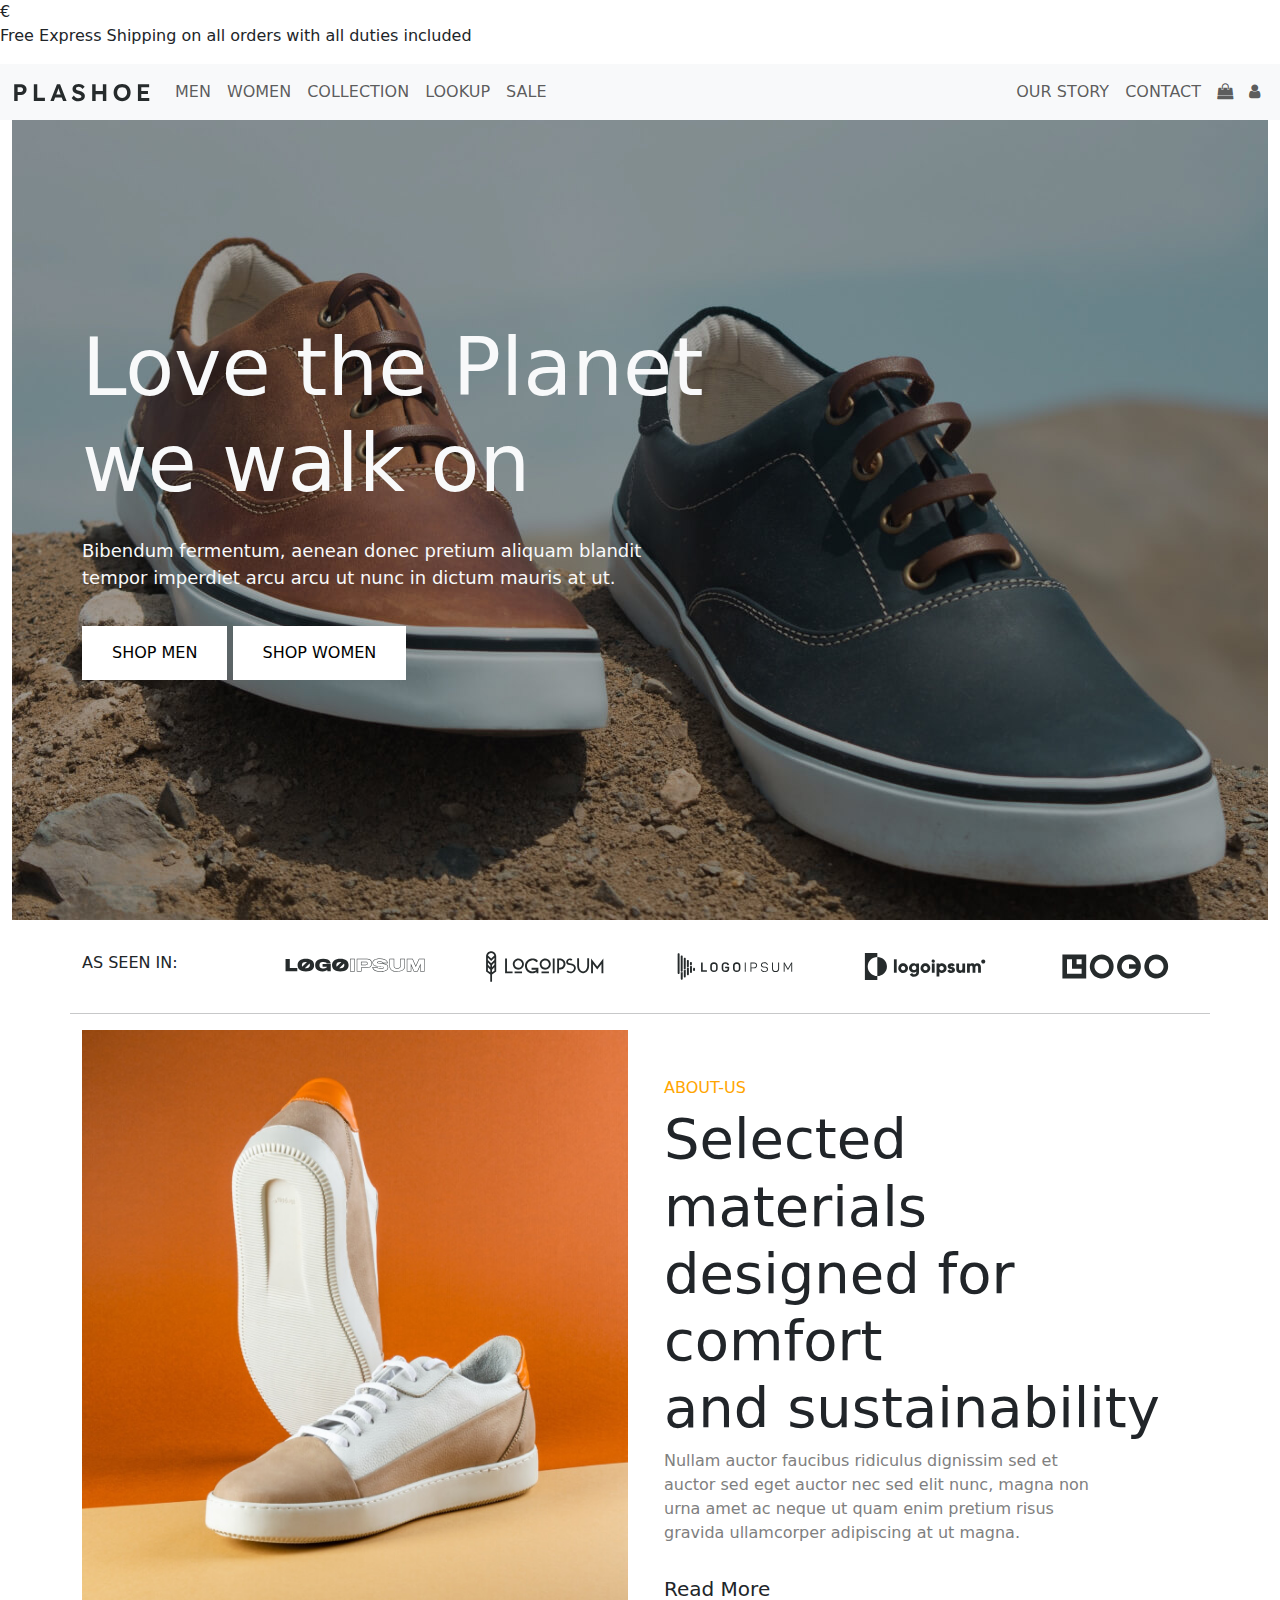
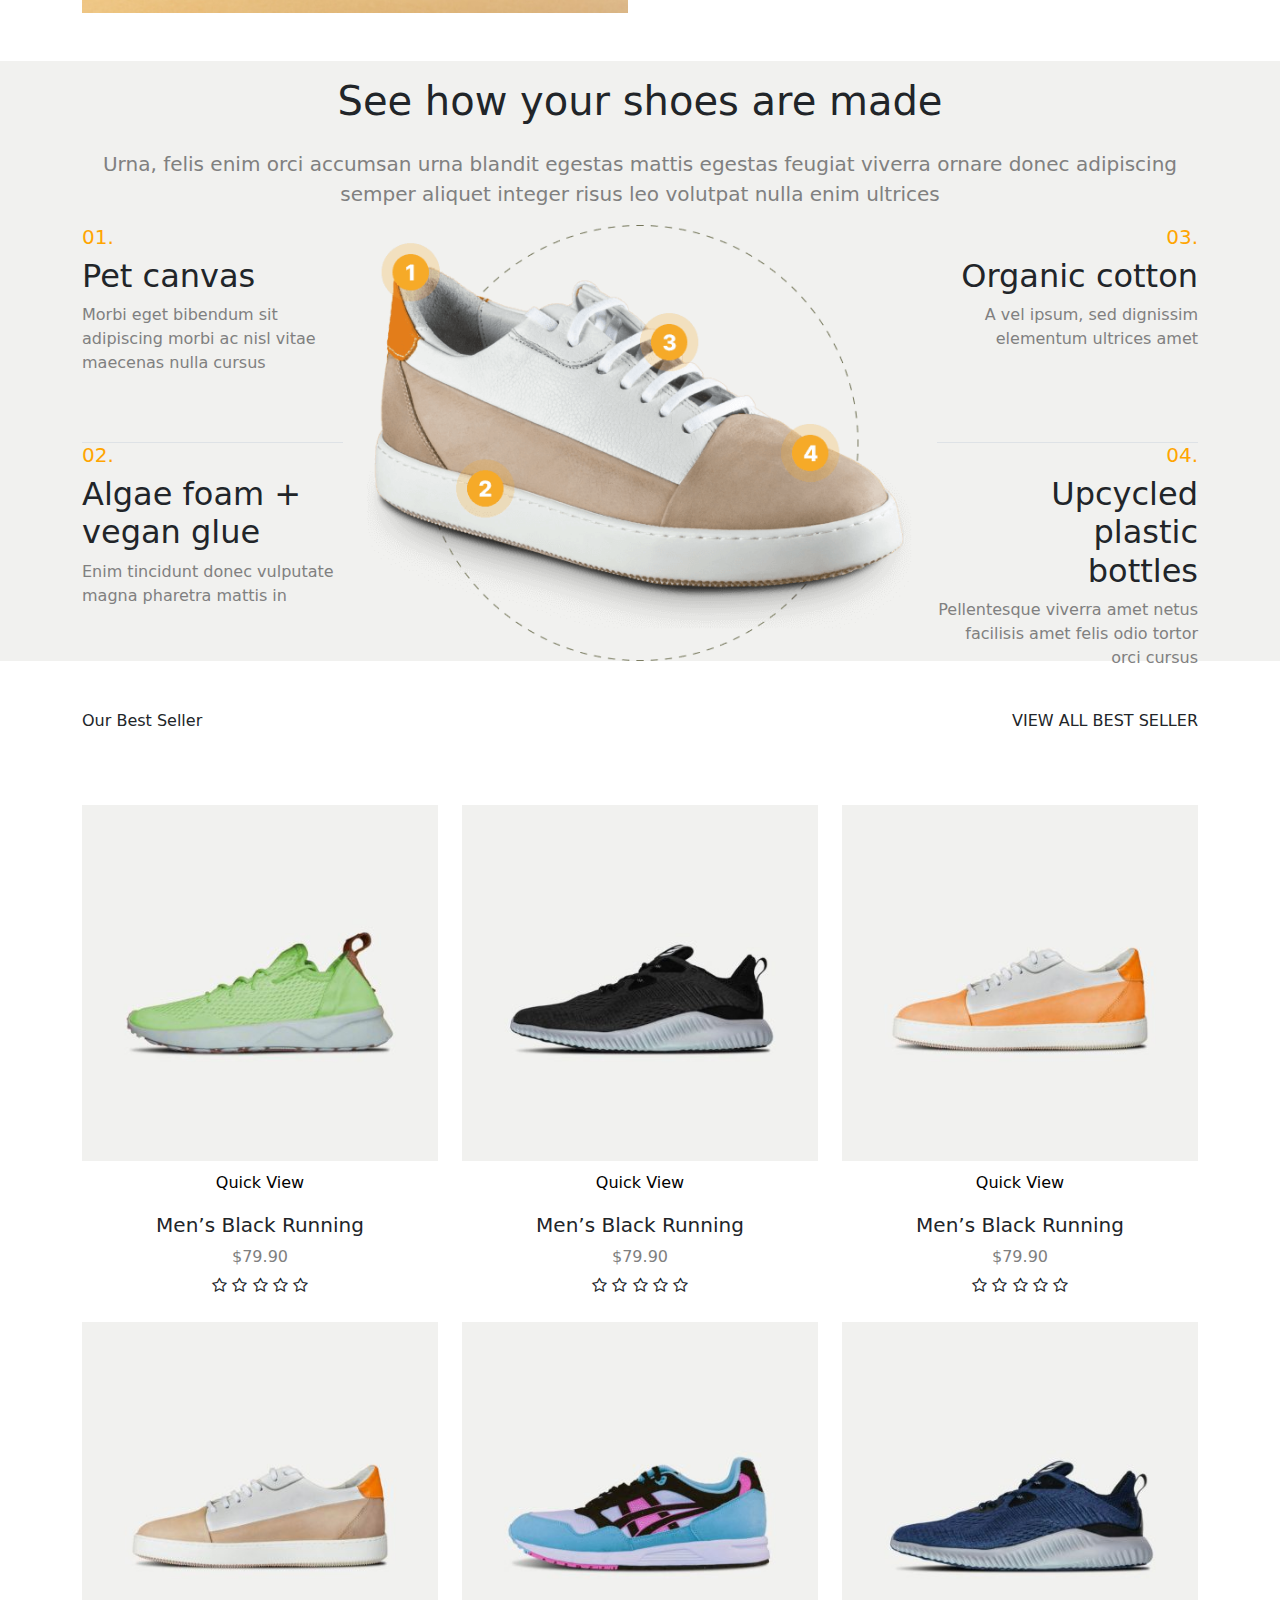
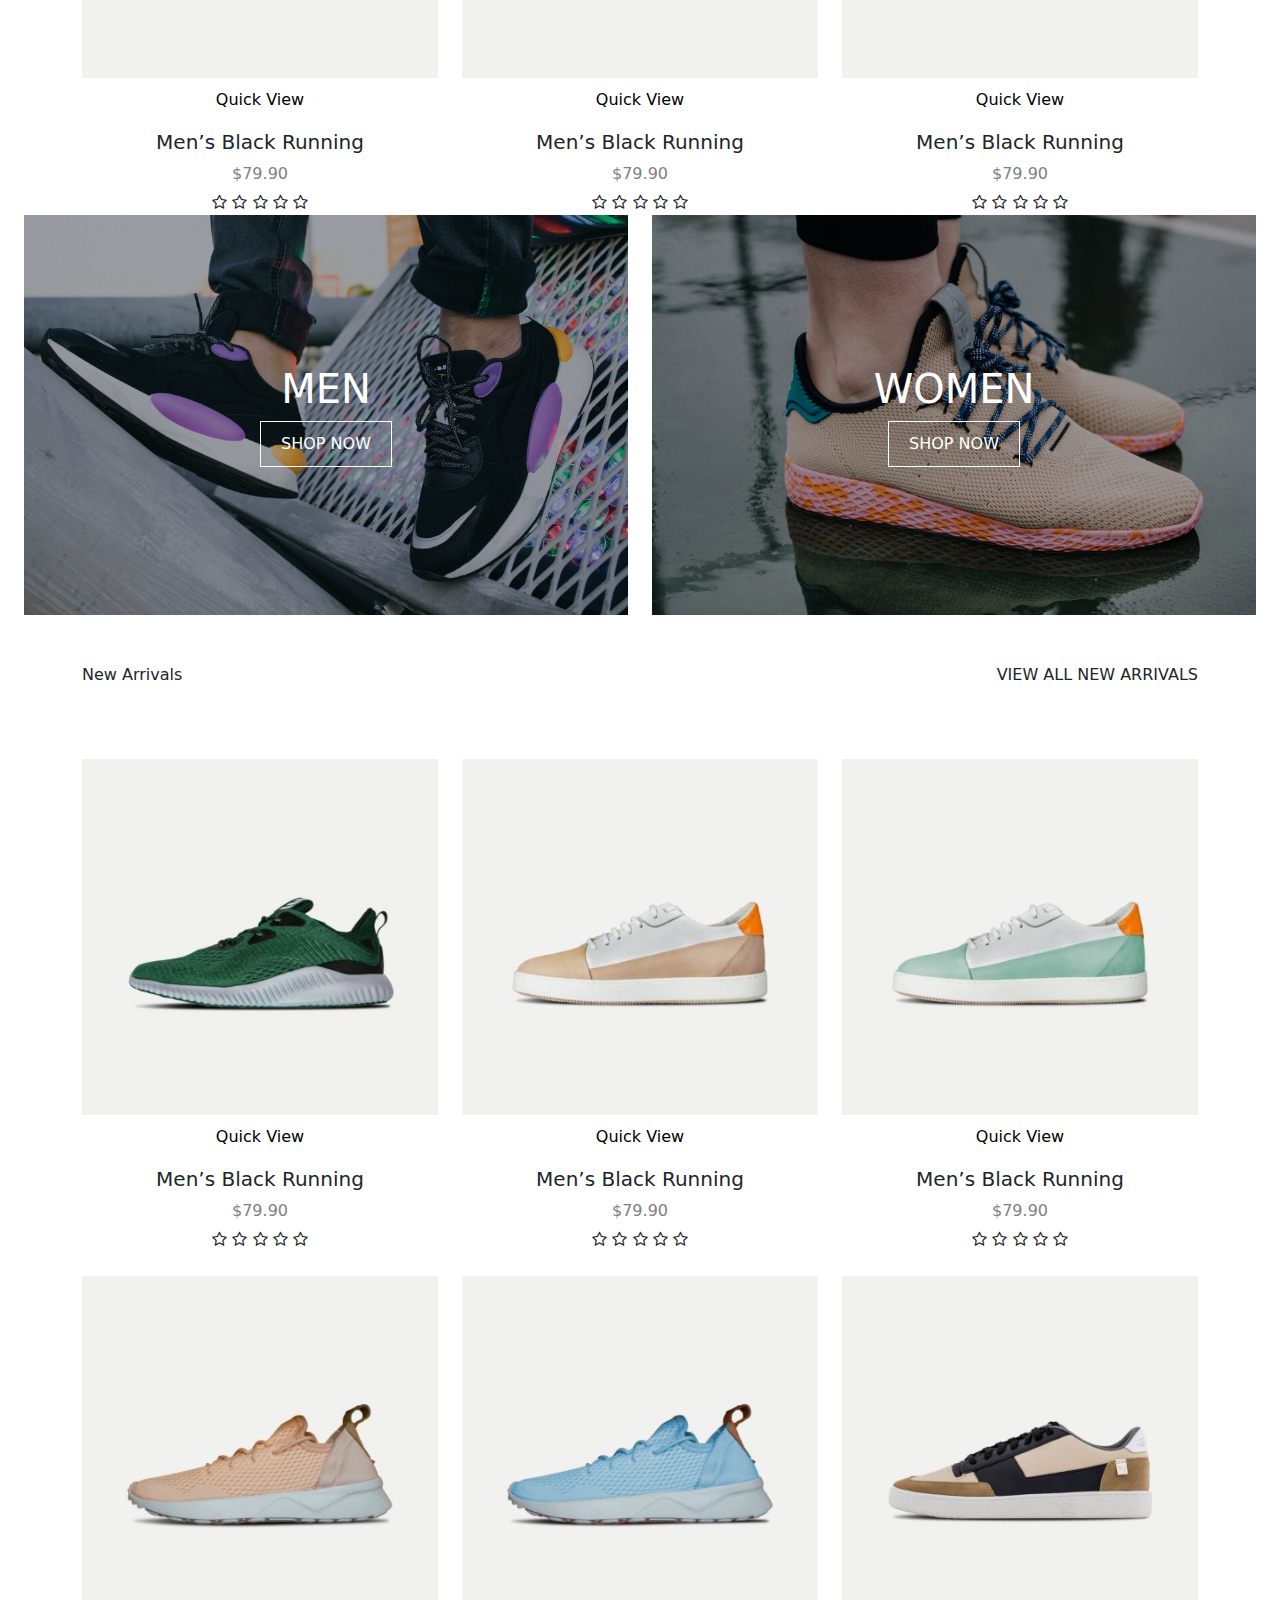
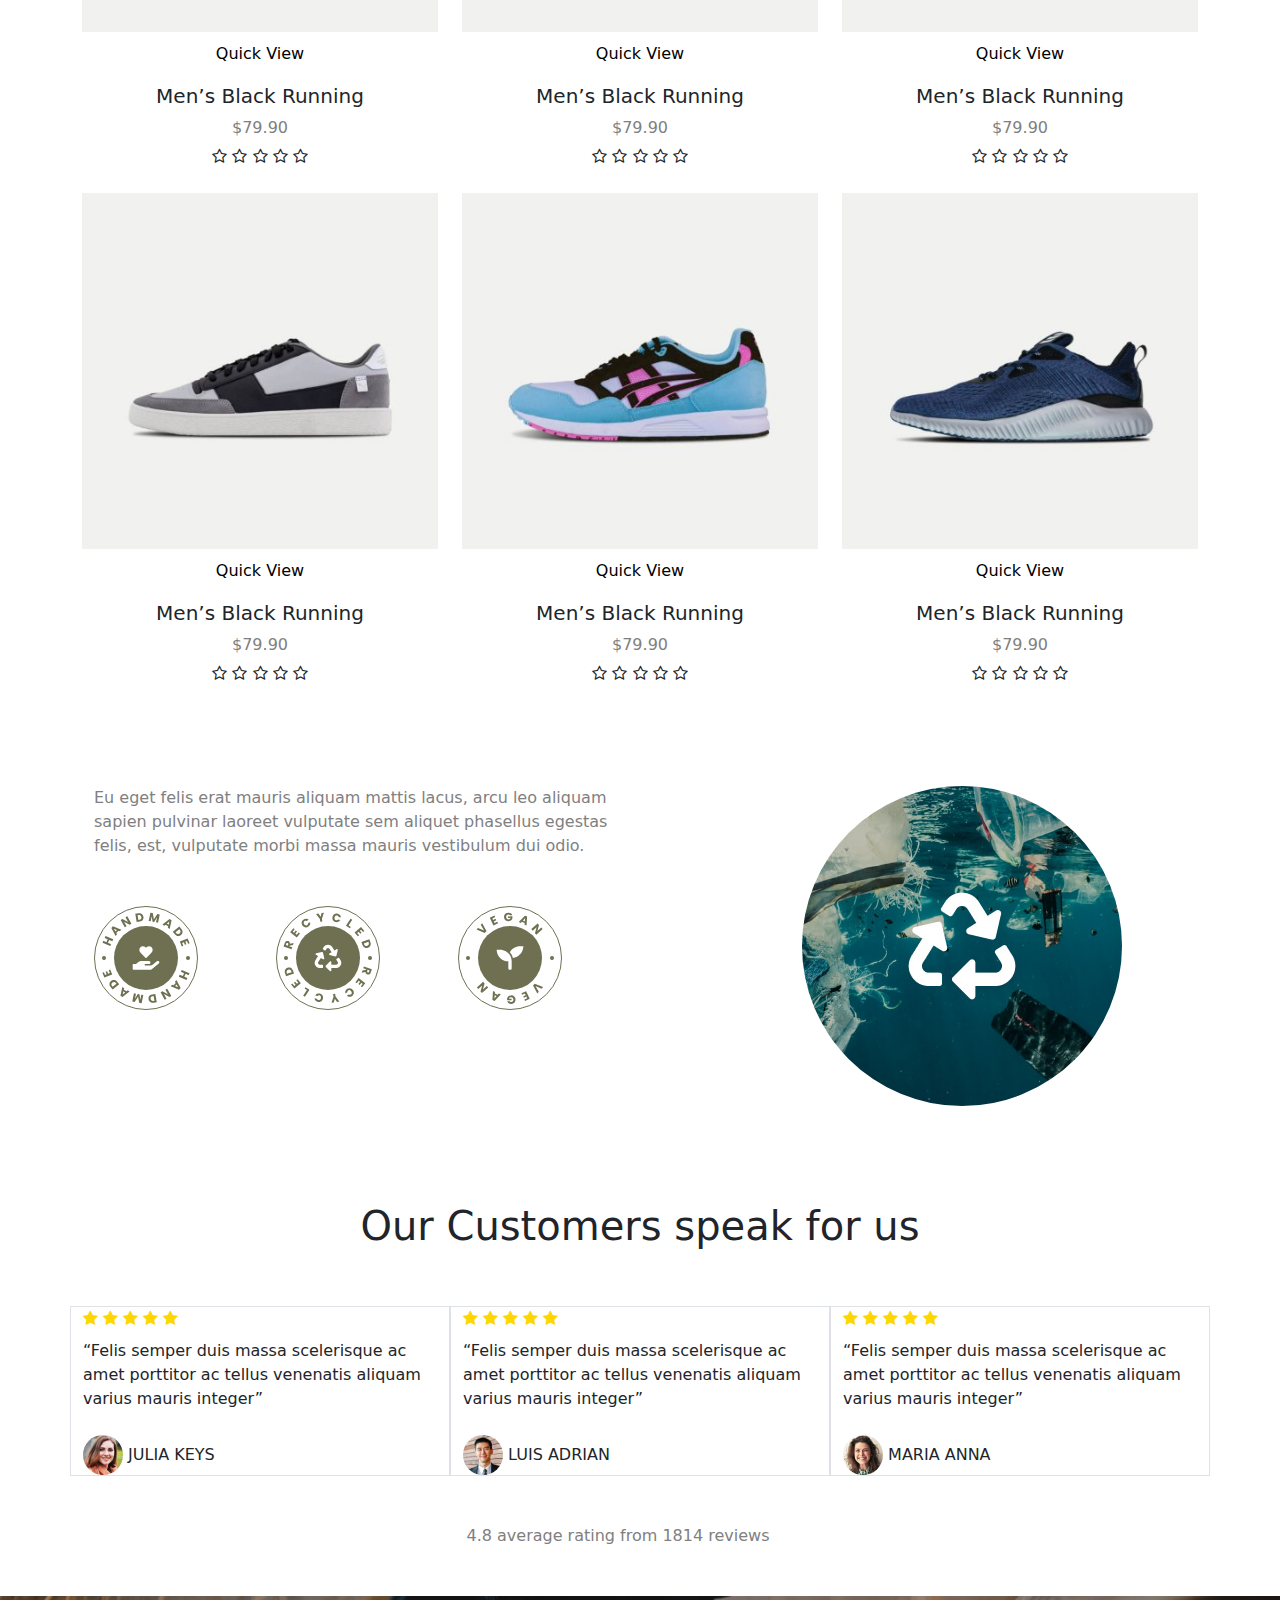
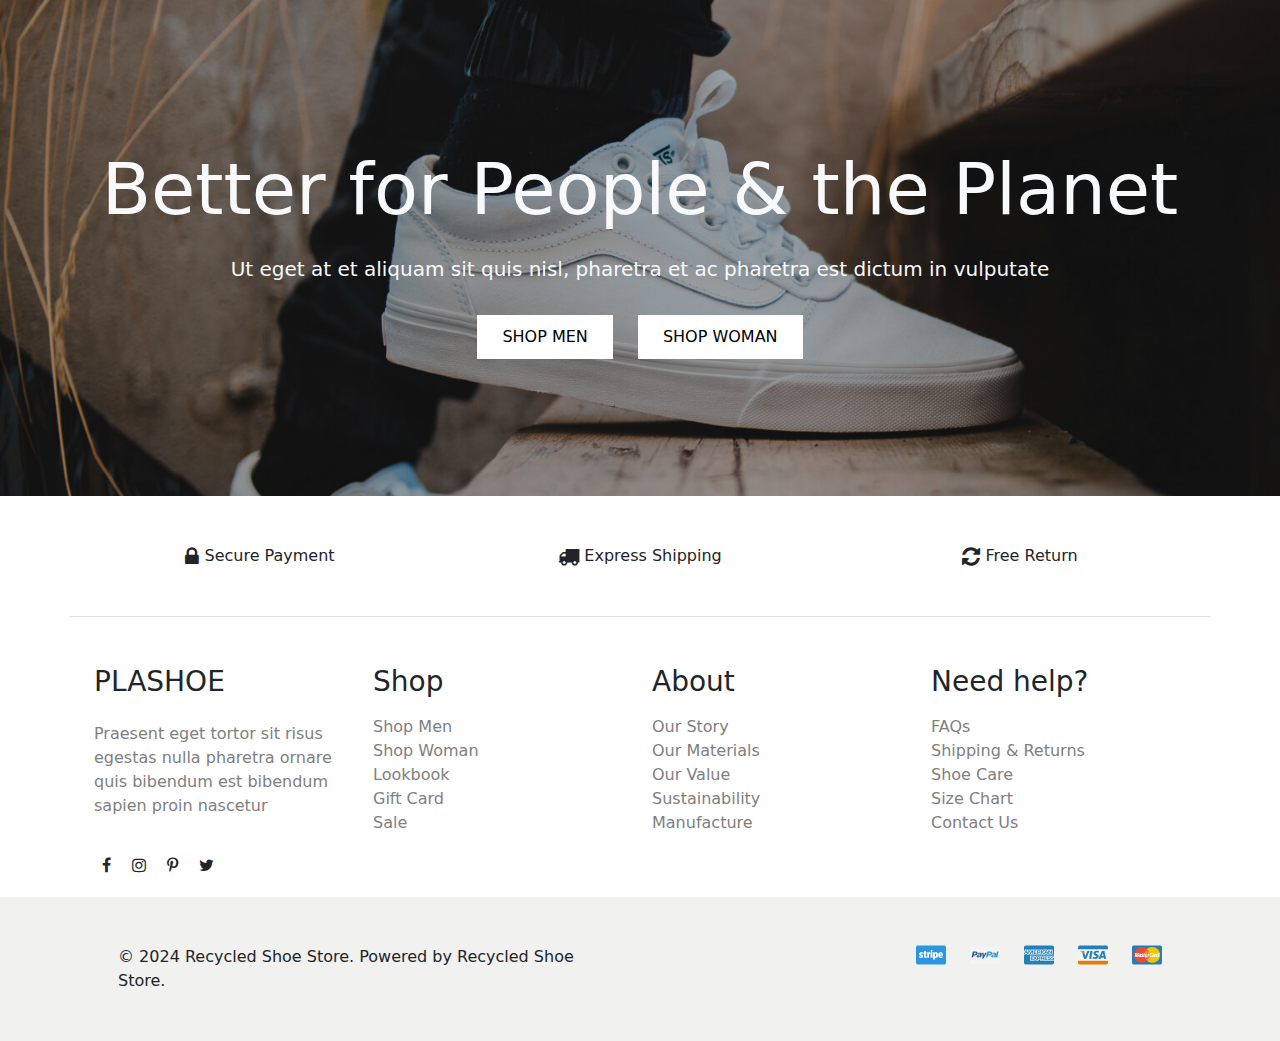
<file: bs website1/index.html>
<!DOCTYPE html>
<html lang="en">

<head>
  <meta charset="UTF-8">
  <meta name="viewport" content="width=device-width, initial-scale=1.0">
  <link href="https://cdn.jsdelivr.net/npm/bootstrap@5.3.3/dist/css/bootstrap.min.css" rel="stylesheet"
    integrity="sha384-QWTKZyjpPEjISv5WaRU9OFeRpok6YctnYmDr5pNlyT2bRjXh0JMhjY6hW+ALEwIH" crossorigin="anonymous">
  <script src="https://cdn.jsdelivr.net/npm/bootstrap@5.3.3/dist/js/bootstrap.bundle.min.js"
    integrity="sha384-YvpcrYf0tY3lHB60NNkmXc5s9fDVZLESaAA55NDzOxhy9GkcIdslK1eN7N6jIeHz"
    crossorigin="anonymous"></script>
  <link rel="stylesheet" href="https://cdnjs.cloudflare.com/ajax/libs/font-awesome/4.7.0/css/font-awesome.min.css">
  <link rel="preconnect" href="https://fonts.googleapis.com">
  <link rel="preconnect" href="https://fonts.gstatic.com" crossorigin>
  <link href="https://fonts.googleapis.com/css2?family=Ubuntu:wght@400;500;700&display=swap" rel="stylesheet">
  <link rel="stylesheet" href="style.css">
  <title>Home</title>

  <style>
  </style>
</head>

<body>€
    <p>Free Express Shipping on all orders with all duties included</p>
  </center>

  <!-- start navbar -->
  <nav class="navbar navbar-expand-sm bg-light navbar-light">
    <div class="container-fluid">
      <a class="navbar-brand active d-flex align-items-center" href="#"><img src="img/site-logo.svg" alt=""
          class="img-fluid"></a>
      <button class="navbar-toggler" type="button" data-bs-toggle="collapse" data-bs-target="#collapsibleNavbar">
        <span class="navbar-toggler-icon"></span>
      </button>
      <div class="collapse navbar-collapse" id="collapsibleNavbar">
        <ul class="navbar-nav">
          <li class="nav-item ">
            <a class="nav-link" href="Men.html"> MEN</a>
          </li>
          <li class="nav-item">
            <a class="nav-link" href="#">WOMEN</a>
          </li>
          <li class="nav-item">
            <a class="nav-link" href="#">COLLECTION</a>
          </li>
          <li class="nav-item">
            <a class="nav-link" href="#">LOOKUP</a>
          </li>
          <li class="nav-item">
            <a class="nav-link" href="#">SALE</a>
          </li>
        </ul>
        <ul class="navbar-nav ms-auto">
          <li class="nav-item">
            <a class="nav-link" href="Our story.html">OUR STORY</a>
          </li>
          <li class="nav-item">
            <a class="nav-link" href="contact.html">CONTACT</a>
          </li>
          <li class="nav-item">
            <a class="nav-link" href="#"><i class="fa fa-shopping-bag" aria-hidden="true"></i>
            </a>
          </li>
          <li class="nav-item">
            <a class="nav-link" href="#"><i class="fa fa-user" aria-hidden="true"></i>
            </a>
          </li>
        </ul>
      </div>
    </div>
  </nav>
  <!-- end navbar -->
  <div class="container-fluid">
    <div class="container-fluid"
      style="background-image: url('img/img1.jpg');background-position: center;background-size: cover;height: 800px;"
      class="img-fluid">
      <div class="row">
        <div class="col-md-12 ml1">
          <div class="container">
            <h1 class="text-light display-1"><b> Love the Planet <br> we walk on</b></h1>
            <p class="text-light ml2" style="font-size: large;">Bibendum fermentum, aenean donec pretium aliquam blandit
              <br> tempor imperdiet arcu arcu
              ut nunc in dictum mauris at ut.
            </p>
            <button class="btn-lg btn1">
              SHOP MEN
            </button>
            <button class="btn-lg btn1">
              SHOP WOMEN
            </button>
          </div>
        </div>
      </div>
    </div>
  </div>
  <div class="container-fluid">
    <div class="container">
      <div class="row">
        <div class="col-md-2 col-sm-6 col-6 align-items-center d-flex">
          <span>
            <h6 class="align-items-center">
              AS SEEN IN:
            </h6>
          </span>
        </div>
        <div class="col-md-2 col-sm-6 col-6">
          <img class="img-fluid" src="img/recycled-shoe-store-featured-in-logo-1.svg" alt="">
        </div>
        <div class="col-md-2 col-sm-6 col-6">
          <img class="img-fluid" src="img/recycled-shoe-store-featured-in-logo-2.svg" alt="">
        </div>
        <div class="col-md-2 col-sm-6 col-6">
          <img class="img-fluid" src="img/recycled-shoe-store-featured-in-logo-3.svg" alt="">
        </div>
        <div class="col-md-2 col-sm-6 col-6">
          <img class="img-fluid" src="img/recycled-shoe-store-featured-in-logo-4.svg" alt="">
        </div>
        <div class="col-md-2 col-sm-6 col-6">
          <img class="img-fluid" src="img/recycled-shoe-store-featured-in-logo-5.svg" alt="">
        </div>
        <hr>
      </div>
    </div>
  </div>
  <div class="container-fluid">
    <div class="container">
      <div class="row">
        <div class="col-md-6 col-12 col-sm-12">
          <img class="img-fluid" src="img/recycled-shoe-store-home-about-image.jpg" alt="">
        </div>
        <div class="col-md-6 col-12 col-sm-12">
          <div class="container mt-5">
            <h6 class="" style="color: orange;">ABOUT-US</h6>
            <h1 class="display-4">
              <b>Selected materials <br> designed for comfort <br> and sustainability</b>
            </h1>
            <p style="color: gray;">
              Nullam auctor faucibus ridiculus dignissim sed et<br>auctor sed eget auctor nec sed elit nunc, magna
              non<br>urna amet ac neque ut quam enim pretium risus<br>gravida ullamcorper adipiscing at ut magna.
            </p>
            <h5 class="pt-3">
              Read More
            </h5>
          </div>
        </div>
      </div>
    </div>
  </div>

  <div class="container-fluid mt-5" style="background-color: #f1f1ef;">
    <div class="container">
      <div class="row">
        <h1 class="p-3" style="text-align: center;">See how your shoes are made</h1>
        <p style="color: gray;font-size: 20px;text-align: center;">Urna, felis enim orci accumsan urna blandit egestas
          mattis egestas feugiat viverra ornare donec adipiscing semper aliquet integer risus leo volutpat nulla enim
          ultrices</p>
        <div class="container">
          <div class="row">
            <div class="col-md-3 col-12 col-sm-12">
              <div class="col-md-12 col-12 col-sm-12 h-50 border-bottom border-1">
                <h5 style="color: orange;">01.</h5>
                <h2>Pet canvas</h2>
                <p style="color: gray;">Morbi eget bibendum sit adipiscing morbi ac nisl vitae maecenas nulla cursus</p>
              </div>
              <div class="col-md-12 col-12 col-sm-12 h-50">
                <h5 style="color: orange;">02.</h5>
                <h2>Algae foam +<br>vegan glue</h2>
                <p style="color: gray;">Enim tincidunt donec vulputate magna pharetra mattis in</p>
              </div>
            </div>
            <div class="col-md-6 col-12 col-sm-12">
              <img class="img-fluid" src="img/recycled-shoe-store-how-shoes-are-made-image.png" alt="">
            </div>
            <div class="col-md-3 col-12 col-sm-12">
              <div class="col-md-12 col-12 col-sm-12 h-50 border-bottom border-1" style="text-align: right;">
                <h5 style="color: orange;">03.</h5>
                <h2>Organic cotton</h2>
                <p style="color: gray;">A vel ipsum, sed dignissim elementum ultrices amet</p>
              </div>
              <div class="col-md-12 col-12 col-sm-12 h-50" style="text-align: right;">
                <h5 style="color: orange;">04.</h5>
                <h2>Upcycled plastic<br>bottles</h2>
                <p style="color: gray;">Pellentesque viverra amet netus facilisis amet felis odio tortor orci cursus
                </p>
              </div>
            </div>
          </div>
        </div>
      </div>
    </div>
  </div>

  <div class="container mt-5 mb-5">
    <div class="row">
      <div class="col-md-6 col-sm-6 col-6 float-start">
        Our Best Seller
      </div>
      <div class="col-md-6 col-sm-6 col-6 float-end" style="text-align: right;">
        VIEW ALL BEST SELLER
      </div>
    </div>
  </div>
  <div class="container-fluid">
    <div class="container">
      <div class="row">
        <div class="col-md-4 col-4 col-sm-6 mt-4" style="text-align: center;">
          <img class="img-fluid w-100" src="img/2.jpg" alt="">
          <button class="btn3">Quick View</button>
          <h5 class="mt-2">Men’s Black Running</h5>
          <p style="margin-bottom: 5px;color: gray;">$79.90</p>
          <i class="fa fa-star-o" aria-hidden="true"></i>
          <i class="fa fa-star-o" aria-hidden="true"></i>
          <i class="fa fa-star-o" aria-hidden="true"></i>
          <i class="fa fa-star-o" aria-hidden="true"></i>
          <i class="fa fa-star-o" aria-hidden="true"></i>
        </div>
        <div class="col-md-4 col-4 col-sm-6 mt-4" style="text-align: center;">
          <img class="img-fluid w-100" src="img/3.jpg" alt="">
          <button class="btn3">Quick View</button>
          <h5 class="mt-2">Men’s Black Running</h5>
          <p style="margin-bottom: 5px;color: gray;">$79.90</p>
          <i class="fa fa-star-o" aria-hidden="true"></i>
          <i class="fa fa-star-o" aria-hidden="true"></i>
          <i class="fa fa-star-o" aria-hidden="true"></i>
          <i class="fa fa-star-o" aria-hidden="true"></i>
          <i class="fa fa-star-o" aria-hidden="true"></i>
        </div>
        <div class="col-md-4 col-4 col-sm-6 mt-4" style="text-align: center;">
          <img class="img-fluid w-100" src="img/4.jpg" alt="">
          <button class="btn3">Quick View</button>
          <h5 class="mt-2">Men’s Black Running</h5>
          <p style="margin-bottom: 5px;color: gray;">$79.90</p>
          <i class="fa fa-star-o" aria-hidden="true"></i>
          <i class="fa fa-star-o" aria-hidden="true"></i>
          <i class="fa fa-star-o" aria-hidden="true"></i>
          <i class="fa fa-star-o" aria-hidden="true"></i>
          <i class="fa fa-star-o" aria-hidden="true"></i>
        </div>

        <div class="col-md-4 col-4 col-sm-6 mt-4" style="text-align: center;">
          <img class="img-fluid w-100" src="img/5.jpg" alt="">
          <button class="btn3">Quick View</button>
          <h5 class="mt-2">Men’s Black Running</h5>
          <p style="margin-bottom: 5px;color: gray;">$79.90</p>
          <i class="fa fa-star-o" aria-hidden="true"></i>
          <i class="fa fa-star-o" aria-hidden="true"></i>
          <i class="fa fa-star-o" aria-hidden="true"></i>
          <i class="fa fa-star-o" aria-hidden="true"></i>
          <i class="fa fa-star-o" aria-hidden="true"></i>
        </div>
        <div class="col-md-4 col-4 col-sm-6 mt-4" style="text-align: center;">
          <img class="img-fluid w-100" src="img/6.jpg" alt="">
          <button class="btn3">Quick View</button>
          <h5 class="mt-2">Men’s Black Running</h5>
          <p style="margin-bottom: 5px;color: gray;">$79.90</p>
          <i class="fa fa-star-o" aria-hidden="true"></i>
          <i class="fa fa-star-o" aria-hidden="true"></i>
          <i class="fa fa-star-o" aria-hidden="true"></i>
          <i class="fa fa-star-o" aria-hidden="true"></i>
          <i class="fa fa-star-o" aria-hidden="true"></i>
        </div>
        <div class="col-md-4 col-4 col-sm-6 mt-4" style="text-align: center;">
          <img class="img-fluid w-100" src="img/7.jpg" alt="">
          <button class="btn3">Quick View</button>
          <h5 class="mt-2">Men’s Black Running</h5>
          <p style="margin-bottom: 5px;color: gray;">$79.90</p>
          <i class="fa fa-star-o" aria-hidden="true"></i>
          <i class="fa fa-star-o" aria-hidden="true"></i>
          <i class="fa fa-star-o" aria-hidden="true"></i>
          <i class="fa fa-star-o" aria-hidden="true"></i>
          <i class="fa fa-star-o" aria-hidden="true"></i>
        </div>
      </div>
    </div>
  </div>

  <div class="container-fluid">
    <div class="container-fluid">
      <div class="row">
        <div class="col-md-6 col-12 col-sm-12">
          <div class="col-md-12"
            style="background-image: url('img/recycled-shoe-store-shop-men-image-thumbnail.jpg');background-size: cover;height: 400px;position: center;">
            <div class="container text-center" style="padding-top: 150px;">
              <h1 style="color: white;">MEN</h1>
              <button class="btn2">
                SHOP NOW
              </button>
            </div>
          </div>
        </div>
        <div class="col-md-6 col-12 col-sm-12">
          <div class="col-md-12"
            style="background-image: url('img/recycled-shoe-store-shop-women-image-tumbnail.jpg');background-size: cover;height: 400px;position: center;">
            <div class="container text-center" style="padding-top: 150px;">
              <h1 style="color: white;">WOMEN</h1>
              <button class="btn2">
                SHOP NOW
              </button>
            </div>
          </div>
        </div>
      </div>
    </div>

    <div class="container mt-5 mb-5">
      <div class="row">
        <div class="col-md-6 col-sm-6 col-6 float-start">
          New Arrivals
        </div>
        <div class="col-md-6 col-sm-6 col-6 float-end" style="text-align: right;">
          VIEW ALL NEW ARRIVALS
        </div>
      </div>
    </div>

    <div class="container-fluid">
      <div class="container">
        <div class="row">
          <div class="col-md-4 col-4 col-sm-6 mt-4" style="text-align: center;">
            <img class="img-fluid w-100" src="img/8.jpg" alt="">
            <button class="btn3">Quick View</button>
            <h5 class="mt-2">Men’s Black Running</h5>
            <p style="margin-bottom: 5px;color: gray;">$79.90</p>
            <i class="fa fa-star-o" aria-hidden="true"></i>
            <i class="fa fa-star-o" aria-hidden="true"></i>
            <i class="fa fa-star-o" aria-hidden="true"></i>
            <i class="fa fa-star-o" aria-hidden="true"></i>
            <i class="fa fa-star-o" aria-hidden="true"></i>
          </div>
          <div class="col-md-4 col-4 col-sm-6 mt-4" style="text-align: center;">
            <img class="img-fluid w-100" src="img/9.jpg" alt="">
            <button class="btn3">Quick View</button>
            <h5 class="mt-2">Men’s Black Running</h5>
            <p style="margin-bottom: 5px;color: gray;">$79.90</p>
            <i class="fa fa-star-o" aria-hidden="true"></i>
            <i class="fa fa-star-o" aria-hidden="true"></i>
            <i class="fa fa-star-o" aria-hidden="true"></i>
            <i class="fa fa-star-o" aria-hidden="true"></i>
            <i class="fa fa-star-o" aria-hidden="true"></i>
          </div>
          <div class="col-md-4 col-4 col-sm-6 mt-4" style="text-align: center;">
            <img class="img-fluid w-100" src="img/10.jpg" alt="">
            <button class="btn3">Quick View</button>
            <h5 class="mt-2">Men’s Black Running</h5>
            <p style="margin-bottom: 5px;color: gray;">$79.90</p>
            <i class="fa fa-star-o" aria-hidden="true"></i>
            <i class="fa fa-star-o" aria-hidden="true"></i>
            <i class="fa fa-star-o" aria-hidden="true"></i>
            <i class="fa fa-star-o" aria-hidden="true"></i>
            <i class="fa fa-star-o" aria-hidden="true"></i>
          </div>

          <div class="col-md-4 col-4 col-sm-6 mt-4" style="text-align: center;">
            <img class="img-fluid w-100" src="img/11.jpg" alt="">
            <button class="btn3">Quick View</button>
            <h5 class="mt-2">Men’s Black Running</h5>
            <p style="margin-bottom: 5px;color: gray;">$79.90</p>
            <i class="fa fa-star-o" aria-hidden="true"></i>
            <i class="fa fa-star-o" aria-hidden="true"></i>
            <i class="fa fa-star-o" aria-hidden="true"></i>
            <i class="fa fa-star-o" aria-hidden="true"></i>
            <i class="fa fa-star-o" aria-hidden="true"></i>
          </div>
          <div class="col-md-4 col-4 col-sm-6 mt-4" style="text-align: center;">
            <img class="img-fluid w-100" src="img/12.jpg" alt="">
            <button class="btn3">Quick View</button>
            <h5 class="mt-2">Men’s Black Running</h5>
            <p style="margin-bottom: 5px;color: gray;">$79.90</p>
            <i class="fa fa-star-o" aria-hidden="true"></i>
            <i class="fa fa-star-o" aria-hidden="true"></i>
            <i class="fa fa-star-o" aria-hidden="true"></i>
            <i class="fa fa-star-o" aria-hidden="true"></i>
            <i class="fa fa-star-o" aria-hidden="true"></i>
          </div>
          <div class="col-md-4 col-4 col-sm-6 mt-4" style="text-align: center;">
            <img class="img-fluid w-100" src="img/13.jpg" alt="">
            <button class="btn3">Quick View</button>
            <h5 class="mt-2">Men’s Black Running</h5>
            <p style="margin-bottom: 5px;color: gray;">$79.90</p>
            <i class="fa fa-star-o" aria-hidden="true"></i>
            <i class="fa fa-star-o" aria-hidden="true"></i>
            <i class="fa fa-star-o" aria-hidden="true"></i>
            <i class="fa fa-star-o" aria-hidden="true"></i>
            <i class="fa fa-star-o" aria-hidden="true"></i>
          </div>

          <div class="col-md-4 col-4 col-sm-6 mt-4" style="text-align: center;">
            <img class="img-fluid w-100" src="img/14.jpg" alt="">
            <button class="btn3">Quick View</button>
            <h5 class="mt-2">Men’s Black Running</h5>
            <p style="margin-bottom: 5px;color: gray;">$79.90</p>
            <i class="fa fa-star-o" aria-hidden="true"></i>
            <i class="fa fa-star-o" aria-hidden="true"></i>
            <i class="fa fa-star-o" aria-hidden="true"></i>
            <i class="fa fa-star-o" aria-hidden="true"></i>
            <i class="fa fa-star-o" aria-hidden="true"></i>
          </div>
          <div class="col-md-4 col-4 col-sm-6 mt-4" style="text-align: center;">
            <img class="img-fluid w-100" src="img/15.jpg" alt="">
            <button class="btn3">Quick View</button>
            <h5 class="mt-2">Men’s Black Running</h5>
            <p style="margin-bottom: 5px;color: gray;">$79.90</p>
            <i class="fa fa-star-o" aria-hidden="true"></i>
            <i class="fa fa-star-o" aria-hidden="true"></i>
            <i class="fa fa-star-o" aria-hidden="true"></i>
            <i class="fa fa-star-o" aria-hidden="true"></i>
            <i class="fa fa-star-o" aria-hidden="true"></i>
          </div>
          <div class="col-md-4 col-4 col-sm-6 mt-4" style="text-align: center;">
            <img class="img-fluid w-100" src="img/7.jpg" alt="">
            <button class="btn3">Quick View</button>
            <h5 class="mt-2">Men’s Black Running</h5>
            <p style="margin-bottom: 5px;color: gray;">$79.90</p>
            <i class="fa fa-star-o" aria-hidden="true"></i>
            <i class="fa fa-star-o" aria-hidden="true"></i>
            <i class="fa fa-star-o" aria-hidden="true"></i>
            <i class="fa fa-star-o" aria-hidden="true"></i>
            <i class="fa fa-star-o" aria-hidden="true"></i>
          </div>
        </div>
      </div>
    </div>
  </div>

  <div class="container" style="margin-top: 100px;">
    <div class="row">
      <div class="col-md-6">
        <div class="col-md-12">
          <div class="container">
            <p style="color: gray;">
              Eu eget felis erat mauris aliquam mattis lacus, arcu leo aliquam sapien pulvinar laoreet vulputate sem
              aliquet phasellus egestas felis, est, vulputate morbi massa mauris vestibulum dui odio.
            </p>
          </div>
          <div class="container mt-5">
            <div class="row">
              <div class="col-md-4 col-4 col-sm-12">
                <img src="img/recycled-shoe-badge-1.svg" alt="" class="img-fluid">
              </div>
              <div class="col-md-4 col-4 col-sm-12">
                <img src="img/recycled-shoe-badge-2.svg" alt="" class="img-fluid">
              </div>
              <div class="col-md-4 col-4 col-sm-12">
                <img src="img/recycled-shoe-badge-3.svg" alt="" class="img-fluid">
              </div>
            </div>
          </div>
        </div>
      </div>
      <div class="col-md-6 col-12 col-sm-12">
        <div class="col-md-12">
          <div class="container align-items-center" style="padding-left: 150px;">
            <img src="img/recycled-shoe-store-recycled-circle-iamge.jpg" alt="" class="img-fluid rounded-circle">
          </div>
        </div>
      </div>
    </div>
  </div>

  <div class="container mt-5">
    <div class="conatiner">
      <h1 class="text-center p-5">Our Customers speak for us</h1>
    </div>
    <div class="col-md-12">
      <div class="row">
        <div class="col-md-4 col-4 col-sm-12 border border-1">
          <i class="fa fa-star" aria-hidden="true" style="color: gold;"></i>
          <i class="fa fa-star" aria-hidden="true" style="color: gold;"></i>
          <i class="fa fa-star" aria-hidden="true" style="color: gold;"></i>
          <i class="fa fa-star" aria-hidden="true" style="color: gold;"></i>
          <i class="fa fa-star" aria-hidden="true" style="color: gold;"></i>
          <p class="pt-2 pb-2">
            “Felis semper duis massa scelerisque ac amet porttitor ac tellus venenatis aliquam varius mauris integer”
          </p>
          <img src="img/recycled-shoe-store-customer-avatar-image-1.jpg" alt="" class="img-fluid rounded-circle">
          <span>JULIA KEYS</span>
        </div>

        <div class="col-md-4 col-4 col-sm-12 border border-1">
          <i class="fa fa-star" aria-hidden="true" style="color: gold;"></i>
          <i class="fa fa-star" aria-hidden="true" style="color: gold;"></i>
          <i class="fa fa-star" aria-hidden="true" style="color: gold;"></i>
          <i class="fa fa-star" aria-hidden="true" style="color: gold;"></i>
          <i class="fa fa-star" aria-hidden="true" style="color: gold;"></i>
          <p class="pt-2 pb-2">
            “Felis semper duis massa scelerisque ac amet porttitor ac tellus venenatis aliquam varius mauris integer”
          </p>
          <img src="img/recycled-shoe-store-customer-avatar-image-2.jpg" alt="" class="img-fluid rounded-circle">
          <span>
            LUIS ADRIAN</span>
        </div>

        <div class="col-md-4 col-4 col-sm-12 border border-1">
          <i class="fa fa-star" aria-hidden="true" style="color: gold;"></i>
          <i class="fa fa-star" aria-hidden="true" style="color: gold;"></i>
          <i class="fa fa-star" aria-hidden="true" style="color: gold;"></i>
          <i class="fa fa-star" aria-hidden="true" style="color: gold;"></i>
          <i class="fa fa-star" aria-hidden="true" style="color: gold;"></i>
          <p class="pt-2 pb-2">
            “Felis semper duis massa scelerisque ac amet porttitor ac tellus venenatis aliquam varius mauris integer”
          </p>
          <img src="img/recycled-shoe-store-customer-avatar-image-3.jpg" alt="" class="img-fluid rounded-circle">
          <span>MARIA ANNA</span>
        </div>
      </div>
    </div>
  </div>

  <div class="container m-5">
    <p style="color: gray;text-align: center;">4.8 average rating from 1814 reviews</p>
  </div>

  <div class="container-fluid"
    style="background-image: url('img/recycled-shoe-store-cta-image-bg.jpg');height: 500px;background-size: cover;position: center;">
    <div class="container text-center" style="padding-top: 150px;">
      <h1 class="display-2 text-light"><b>Better for People & the Planet</b></h1>
      <h5 class="p-3 text-light">Ut eget at et aliquam sit quis nisl, pharetra et ac pharetra est dictum in vulputate
      </h5>
      <button class="btn4">
        SHOP MEN
      </button>
      <button class="btn4">
        SHOP WOMAN
      </button>
    </div>
  </div>

  <div class="container pt-5 pb-5 border-bottom border-1">
    <div class="row">
      <div class="col-md-4 col-4 col-sm-4 text-center">
        <i class="fa fa-lock fa-lg" aria-hidden="true"></i>
        <span>Secure Payment</span>
      </div>

      <div class="col-md-4 col-4 col-sm-4 text-center">
        <i class="fa fa-truck fa-lg" aria-hidden="true"></i>
        <span>Express Shipping</span>
      </div>

      <div class="col-md-4 col-4 col-sm-4 text-center">
        <i class="fa fa-refresh fa-lg" aria-hidden="true"></i>
        <span>Free Return</span>
      </div>
    </div>
  </div>

  <div class="container mt-5">
    <div class="container-fluid">
      <div class="row">
        <div class="col-md-3 col-12 col-sm-6">
          <h3>PLASHOE</h3>
          <p style="color: gray;padding: 15px 0px;">Praesent eget tortor sit risus<br>egestas nulla pharetra
            ornare<br>quis bibendum est bibendum<br>sapien proin nascetur</p>
          <i class="fa fa-facebook p-2 icn" aria-hidden="true"></i>
          <i class="fa fa-instagram p-2 icn" aria-hidden="true"></i>
          <i class="fa fa-pinterest-p p-2 icn" aria-hidden="true"></i>
          <i class="fa fa-twitter p-2 icn" aria-hidden="true"></i>
        </div>
        <div class="col-md-3">
          <h3>Shop</h3>
          <span class="d-block pt-2 clr">Shop Men</span>
          <span class="d-block clr">Shop Woman</span>
          <span class="d-block clr">Lookbook</span>
          <span class="d-block clr">Gift Card</span>
          <span class="d-block clr">Sale</span>
        </div>
        <div class="col-md-3">
          <h3>About</h3>
          <span class="d-block pt-2 clr">Our Story</span>
          <span class="d-block clr">Our Materials</span>
          <span class="d-block clr">Our Value</span>
          <span class="d-block clr">Sustainability</span>
          <span class="d-block clr">Manufacture</span>
        </div>
        <div class="col-md-3">
          <h3>Need help?</h3>
          <span class="d-block pt-2 clr">FAQs</span>
          <span class="d-block clr">Shipping & Returns</span>
          <span class="d-block clr">Shoe Care</span>
          <span class="d-block clr">Size Chart</span>
          <span class="d-block clr">Contact Us</span>
        </div>
      </div>
    </div>
  </div>

  <div class="container-fluid mt-3" style="background-color: #f1f1ef;">
    <div class="container">
      <div class="row">
        <div class="col-md-6 col-6 col-sm-6 p-5">
          <span class="">© 2024 Recycled Shoe Store. Powered by Recycled Shoe Store.</span>
        </div>
        <div class="col-md-6 col-6 col-sm-6 p-5">
          <img class="img-fluid float-end" src="img/payment-icons.png" alt="">
        </div>
      </div>
    </div>
  </div>
</body>

</html>
</file>
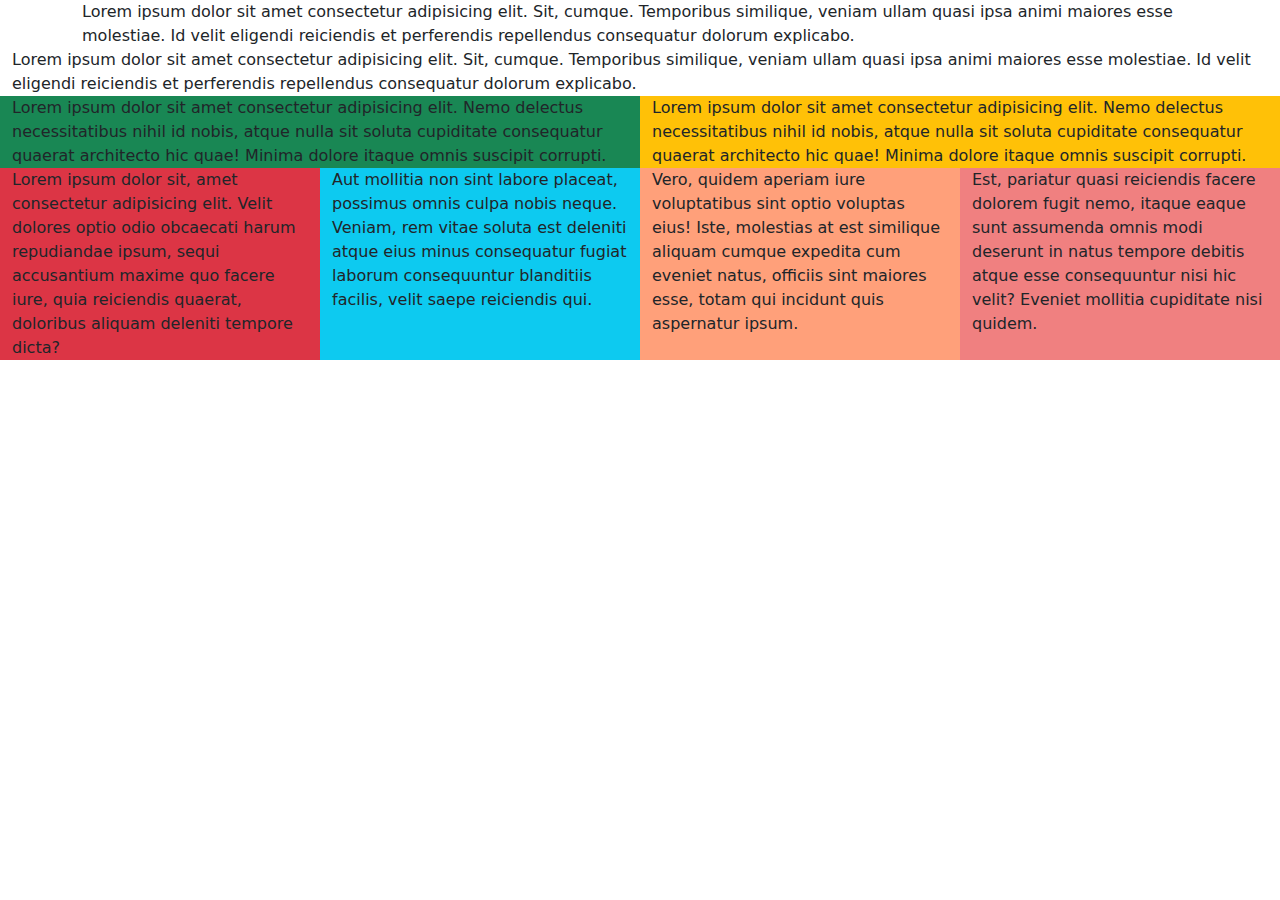
<file: bootstrap.html>
<!DOCTYPE html>
<html lang="en">
<head>
    <meta charset="UTF-8">
    <meta name="viewport" content="width=
    , initial-scale=1.0">
    <title>Document</title>
    <!-- Latest compiled and minified CSS -->
<link href="https://cdn.jsdelivr.net/npm/bootstrap@5.3.2/dist/css/bootstrap.min.css" rel="stylesheet">

<!-- Latest compiled JavaScript -->
<script src="https://cdn.jsdelivr.net/npm/bootstrap@5.3.2/dist/js/bootstrap.bundle.min.js"></script>
</head>
<body>
    
  <div class="container">
    Lorem ipsum dolor sit amet consectetur adipisicing elit. Sit, cumque. Temporibus similique, veniam ullam quasi ipsa animi maiores esse molestiae. Id velit eligendi reiciendis et perferendis repellendus consequatur dolorum explicabo.
  </div>
  <div class="container-fluid">
    Lorem ipsum dolor sit amet consectetur adipisicing elit. Sit, cumque. Temporibus similique, veniam ullam quasi ipsa animi maiores esse molestiae. Id velit eligendi reiciendis et perferendis repellendus consequatur dolorum explicabo.
  </div>

  <div class="container-fluid">
    <div class="row">
    <div class="col-md-6 bg-success">Lorem ipsum dolor sit amet consectetur adipisicing elit. Nemo delectus necessitatibus nihil id nobis, atque nulla sit soluta cupiditate consequatur quaerat architecto hic quae! Minima dolore itaque omnis suscipit corrupti.</div>
    <div class="col-md-6 bg-warning">Lorem ipsum dolor sit amet consectetur adipisicing elit. Nemo delectus necessitatibus nihil id nobis, atque nulla sit soluta cupiditate consequatur quaerat architecto hic quae! Minima dolore itaque omnis suscipit corrupti.</div>
</div>
  </div>
  <div class="container-fluid">
    <div class="row">
        <div class="col-md-3 bg-danger">Lorem ipsum dolor sit, amet consectetur adipisicing elit. Velit dolores optio odio obcaecati harum repudiandae ipsum, sequi accusantium maxime quo facere iure, quia reiciendis quaerat, doloribus aliquam deleniti tempore dicta?</div>
        <div class="col-md-3 bg-info">Aut mollitia non sint labore placeat, possimus omnis culpa nobis neque. Veniam, rem vitae soluta est deleniti atque eius minus consequatur fugiat laborum consequuntur blanditiis facilis, velit saepe reiciendis qui.</div>
        <div class="col-md-3" style="background-color:lightsalmon;">Vero, quidem aperiam iure voluptatibus sint optio voluptas eius! Iste, molestias at est similique aliquam cumque expedita cum eveniet natus, officiis sint maiores esse, totam qui incidunt quis aspernatur ipsum.</div>
        <div class="col-md-3" style="background-color: lightcoral;">Est, pariatur quasi reiciendis facere dolorem fugit nemo, itaque eaque sunt assumenda omnis modi deserunt in natus tempore debitis atque esse consequuntur nisi hic velit? Eveniet mollitia cupiditate nisi quidem.</div>
    </div>
  </div>



</body>
</html>
</file>
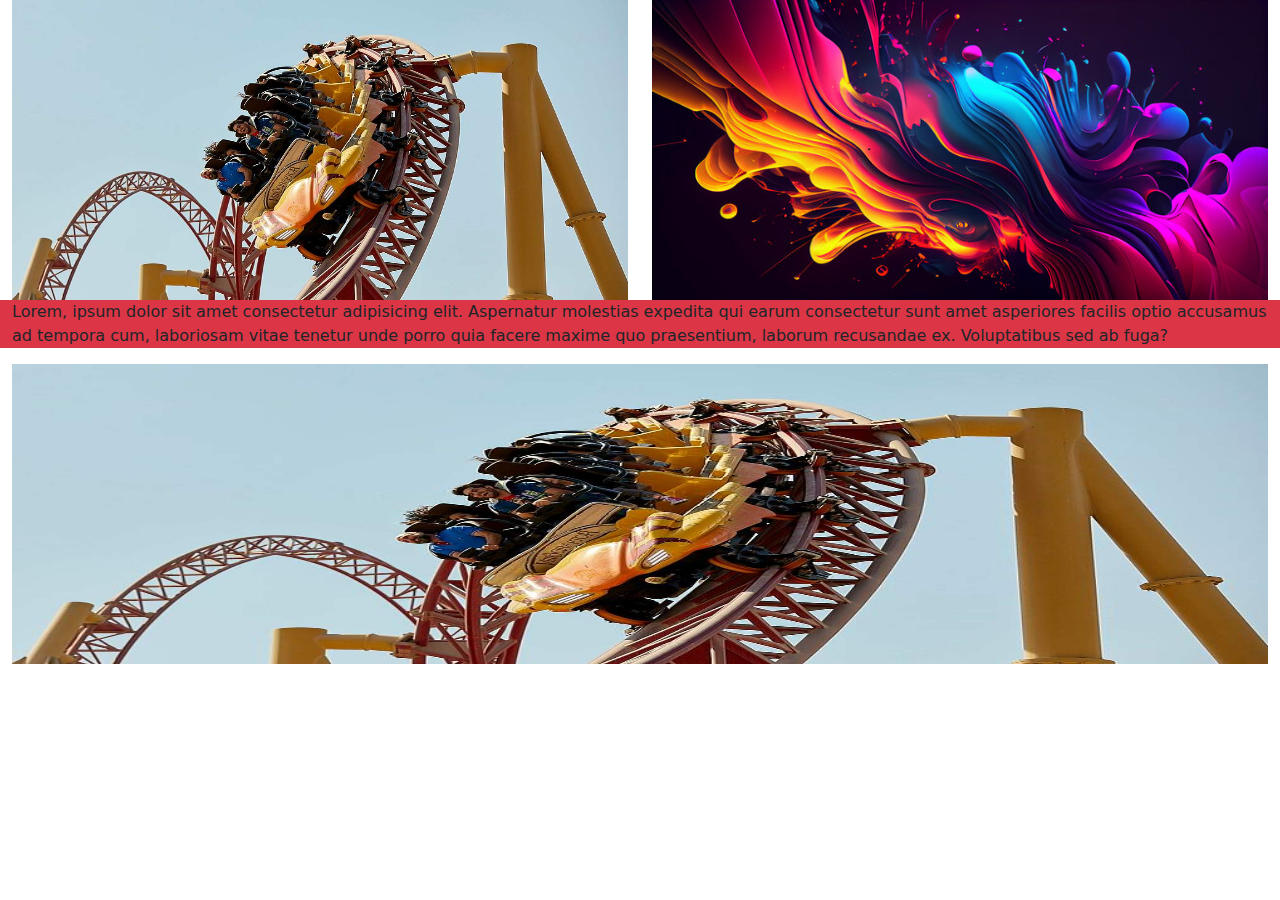
<file: div task 2.html>
<!DOCTYPE html>
<html lang="en">

<head>
    <meta charset="UTF-8">
    <meta name="viewport" content="width=device-width, initial-scale=1.0">
    <title>Document</title>
    <!-- Latest compiled and minified CSS -->
    <link href="https://cdn.jsdelivr.net/npm/bootstrap@5.3.2/dist/css/bootstrap.min.css" rel="stylesheet">

    <!-- Latest compiled JavaScript -->
    <script src="https://cdn.jsdelivr.net/npm/bootstrap@5.3.2/dist/js/bootstrap.bundle.min.js"></script>
    <style>
        .img {
            height: 300px;
            width: 100%;
        }
    </style>
</head>

<body>
    <div class="container-fluid">
        <div class="row">
            <div class="col-md-6">
                <img src="img/1.jpg" alt="" class="img">
            </div>
            <div class="col-md-6">
                <img src="img/2.jpg" alt="" class="img">
            </div>
        </div>
    </div>
    <div class="container-fluid bg-danger">
        <p>Lorem, ipsum dolor sit amet consectetur adipisicing elit. Aspernatur molestias expedita qui earum consectetur
            sunt amet asperiores facilis optio accusamus ad tempora cum, laboriosam vitae tenetur unde porro quia facere
            maxime quo praesentium, laborum recusandae ex. Voluptatibus sed ab fuga?
        </p>
    </div>
    <div class="container-fluid">
        <img src="img/1.jpg" alt="" class="img">
    </div>
</body>

</html>
</file>
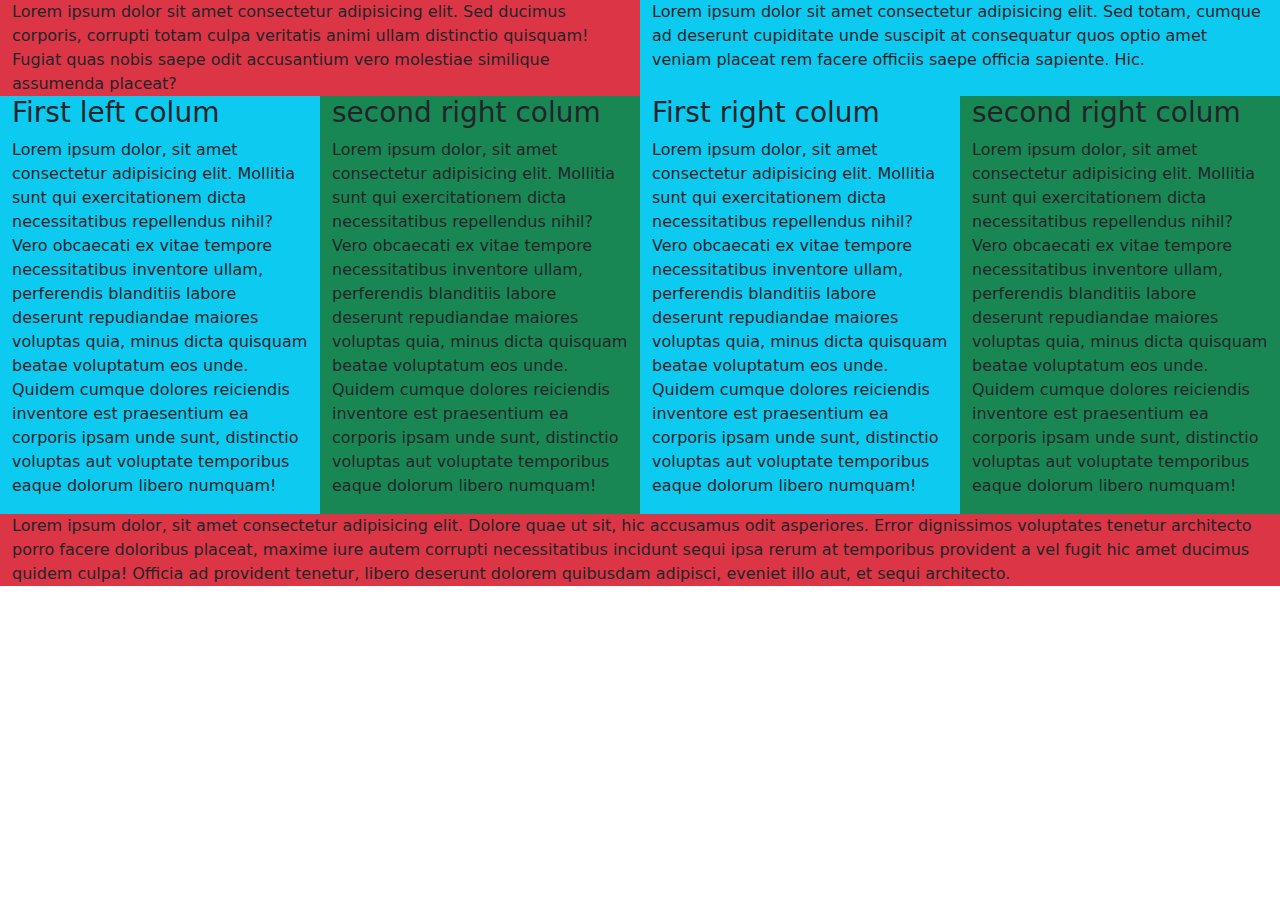
<file: div task 3.html>
<!DOCTYPE html>
<html lang="en">

<head>
    <meta charset="UTF-8">
    <meta name="viewport" content="width=device-width, initial-scale=1.0">
    <title>Document</title>
    <!-- Latest compiled and minified CSS -->
    <link href="https://cdn.jsdelivr.net/npm/bootstrap@5.3.2/dist/css/bootstrap.min.css" rel="stylesheet">

    <!-- Latest compiled JavaScript -->
    <script src="https://cdn.jsdelivr.net/npm/bootstrap@5.3.2/dist/js/bootstrap.bundle.min.js"></script>
</head>

<body>
    <div class="container-fluid">
        <div class="row">
            <div class="col-md-6 bg-danger">
                Lorem ipsum dolor sit amet consectetur adipisicing elit. Sed ducimus corporis, corrupti totam culpa veritatis animi ullam distinctio quisquam! Fugiat quas nobis saepe odit accusantium vero molestiae similique assumenda placeat?
            </div>
            <div class="col-md-6 bg-info">
                Lorem ipsum dolor sit amet consectetur adipisicing elit. Sed totam, cumque ad deserunt cupiditate unde suscipit at consequatur quos optio amet veniam placeat rem facere officiis saepe officia sapiente. Hic.
            </div>
        </div>
    </div>
    <div class="container-fluid">
        <div class="row">
            <div class="col-md-3 bg-info">
                <h3>First left colum</h3>
                <p>Lorem ipsum dolor, sit amet consectetur adipisicing elit. Mollitia sunt qui exercitationem dicta necessitatibus repellendus nihil? Vero obcaecati ex vitae tempore necessitatibus inventore ullam, perferendis blanditiis labore deserunt repudiandae maiores voluptas quia, minus dicta quisquam beatae voluptatum eos unde. Quidem cumque dolores reiciendis inventore est praesentium ea corporis ipsam unde sunt, distinctio voluptas aut voluptate temporibus eaque dolorum libero numquam!</p>
            </div>
            <div class="col-md-3 bg-success">
                <h3>second right colum</h3>
                <p>Lorem ipsum dolor, sit amet consectetur adipisicing elit. Mollitia sunt qui exercitationem dicta necessitatibus repellendus nihil? Vero obcaecati ex vitae tempore necessitatibus inventore ullam, perferendis blanditiis labore deserunt repudiandae maiores voluptas quia, minus dicta quisquam beatae voluptatum eos unde. Quidem cumque dolores reiciendis inventore est praesentium ea corporis ipsam unde sunt, distinctio voluptas aut voluptate temporibus eaque dolorum libero numquam!</p>
            </div>
            <div class="col-md-3 bg-info">
                <h3>First right colum</h3>
                <p>Lorem ipsum dolor, sit amet consectetur adipisicing elit. Mollitia sunt qui exercitationem dicta necessitatibus repellendus nihil? Vero obcaecati ex vitae tempore necessitatibus inventore ullam, perferendis blanditiis labore deserunt repudiandae maiores voluptas quia, minus dicta quisquam beatae voluptatum eos unde. Quidem cumque dolores reiciendis inventore est praesentium ea corporis ipsam unde sunt, distinctio voluptas aut voluptate temporibus eaque dolorum libero numquam!</p>
            </div>
            <div class="col-md-3 bg-success">
                <h3>second right colum</h3>
                <p>Lorem ipsum dolor, sit amet consectetur adipisicing elit. Mollitia sunt qui exercitationem dicta necessitatibus repellendus nihil? Vero obcaecati ex vitae tempore necessitatibus inventore ullam, perferendis blanditiis labore deserunt repudiandae maiores voluptas quia, minus dicta quisquam beatae voluptatum eos unde. Quidem cumque dolores reiciendis inventore est praesentium ea corporis ipsam unde sunt, distinctio voluptas aut voluptate temporibus eaque dolorum libero numquam!</p>
            </div>
        </div>
    </div>
    <div class="container-fluid bg-danger">
        Lorem ipsum dolor, sit amet consectetur adipisicing elit. Dolore quae ut sit, hic accusamus odit asperiores. Error dignissimos voluptates tenetur architecto porro facere doloribus placeat, maxime iure autem corrupti necessitatibus incidunt sequi ipsa rerum at temporibus provident a vel fugit hic amet ducimus quidem culpa! Officia ad provident tenetur, libero deserunt dolorem quibusdam adipisci, eveniet illo aut, et sequi architecto.
    </div>
</body>

</html>
</file>
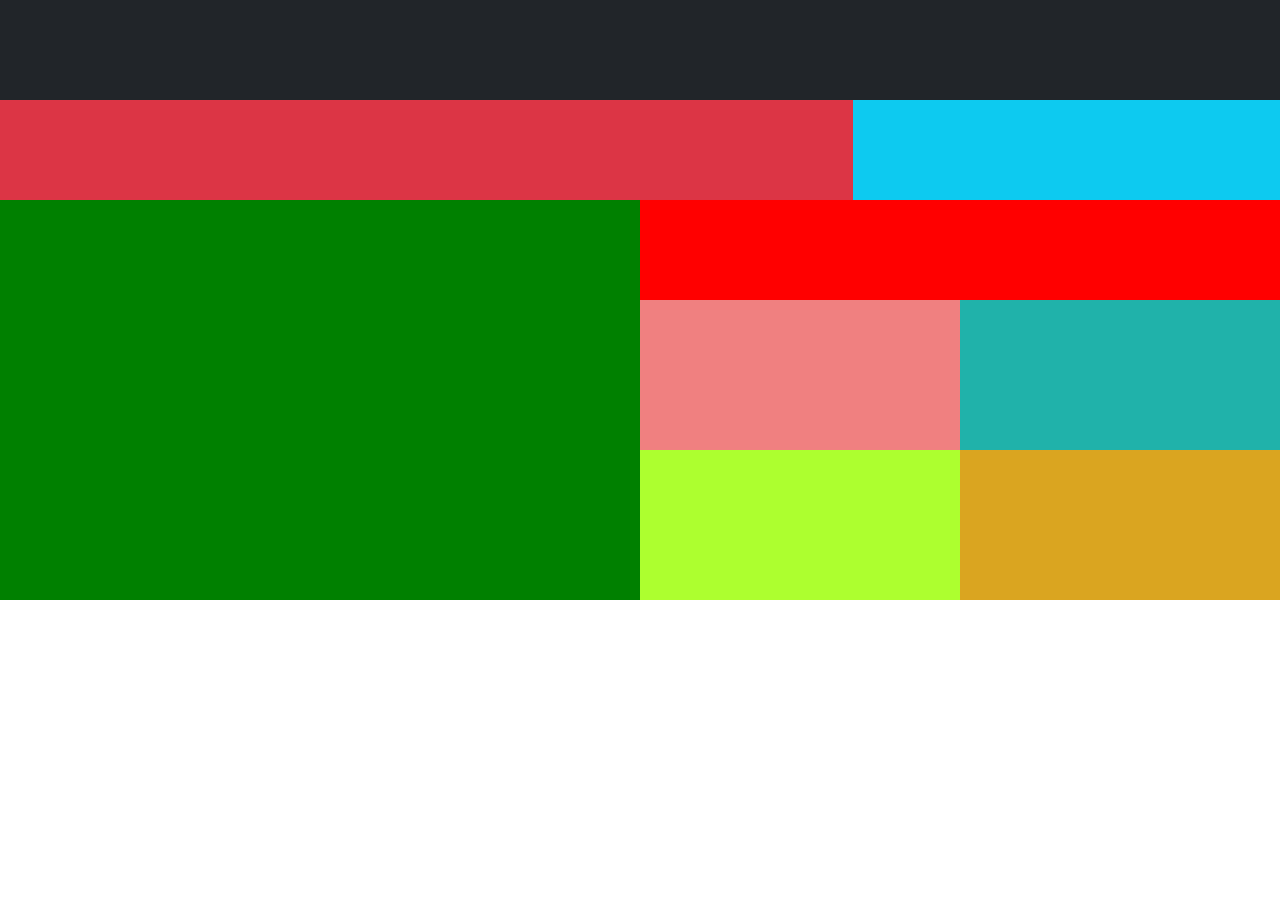
<file: div task 5.html>
<!DOCTYPE html>
<html lang="en">
<head>
    <meta charset="UTF-8">
    <meta name="viewport" content="width=device-width, initial-scale=1.0">
    <title>Document</title>
    <!-- Latest compiled and minified CSS -->
    <link href="https://cdn.jsdelivr.net/npm/bootstrap@5.3.2/dist/css/bootstrap.min.css" rel="stylesheet">

    <!-- Latest compiled JavaScript -->
    <script src="https://cdn.jsdelivr.net/npm/bootstrap@5.3.2/dist/js/bootstrap.bundle.min.js"></script>
    <style>

    </style>
</head>
<body>
    <div class="container-fluid bg-dark" style="height: 100px;"></div>
    <div class="container-fluid">
        <div class="row">
            <div class="col-md-8 col-8 col-sm-8 bg-danger" style="height: 100px;"></div>
            <div class="col-md-4 col-4 col-sm-4 bg-info" style="height: 100px;"></div>
        </div>
    </div>
    <div class="container-fluid">
        <div class="row">
            <div class="container-fluid">
                <div class="row">
                    <div class="col-md-6 col-6 col-sm-6" style="height: 400px;background: green;"></div>
                    <div class="col-md-6 col-6 col-sm-6" style="height: 400px;background: grey;">
                        <div class="row">
                            <div class="col-md-12 col-12 col-sm-12" style="background: red;height: 100px;"></div>
                            <div class="col-md-12 col-12 col-sm-12" style="background: lightblue;height: 150px;">
                                <div class="row">
                                    <div class="col-md-6 col-6 col-sm-6" style="background: lightcoral;height: 150px;"></div>
                                    <div class="col-md-6 col-6 col-sm-6" style="background: lightseagreen;height: 150px;"></div>
                                </div>
                            </div>
                            <div class="col-md-12 col-12 col-sm-12" style="background: red;height: 150px;">
                                <div class="row">
                                    <div class="col-md-6 col-6 col-sm-6" style="background: greenyellow;height: 150px;"></div>
                                    <div class="col-md-6 col-6 col-sm-6" style="background: goldenrod;height: 150px;"></div>
                                </div>
                            </div>
                        </div>
                    </div>
                </div>
            </div>
        </div>
    </div>
</body>
</html>
</file>
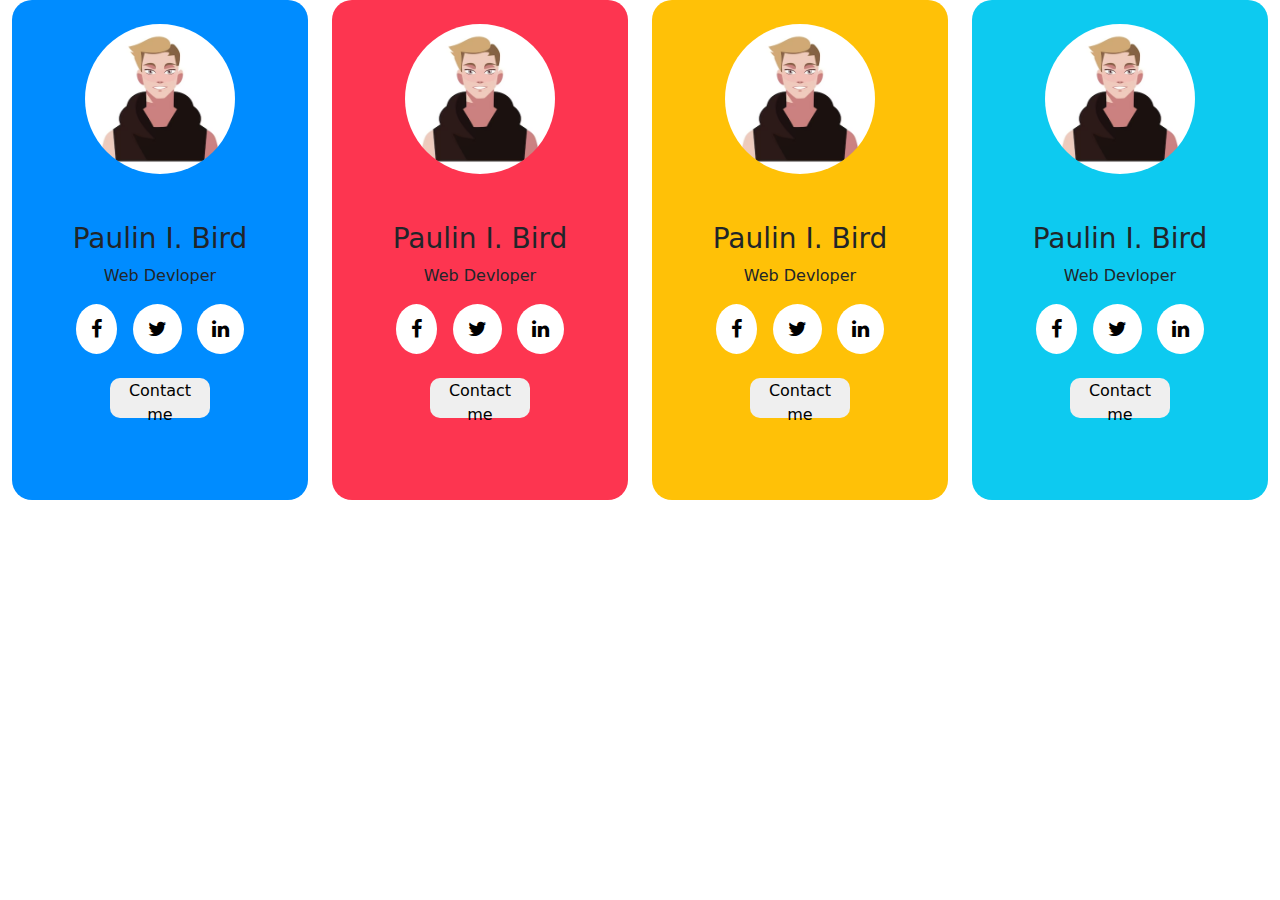
<file: div task 6.html>
<!DOCTYPE html>
<html lang="en">

<head>
    <meta charset="UTF-8">
    <meta name="viewport" content="width=device-width, initial-scale=1.0">
    <title>Document</title>
    <!-- Latest compiled and minified CSS -->
    <link href="https://cdn.jsdelivr.net/npm/bootstrap@5.3.2/dist/css/bootstrap.min.css" rel="stylesheet">

    <!-- Latest compiled JavaScript -->
    <script src="https://cdn.jsdelivr.net/npm/bootstrap@5.3.2/dist/js/bootstrap.bundle.min.js"></script>
    <link rel="stylesheet" href="https://cdnjs.cloudflare.com/ajax/libs/font-awesome/4.7.0/css/font-awesome.min.css">
    <style>
        .img {
            height: 150px;
            border-radius: 75px;
        }

        .div1 {
            height: 50px;
            width: 200px;
        }

        .div2 {
            height: 40px;
            width: 200px;
        }

        .btn1 {
            background: white;
            border-radius: 100%;
            margin: 0px 5px;
            font-size: 20px;
            padding: 10px 15px;
            border: none;
        }

        .btn2 {
            height: 100%;
            width: 50%;
            border-radius: 10px;
            border: none;
        }
    </style>
</head>

<body>
    <div class="container-fluid">
        <div class="row">

            
            <div class="col-md-3 col-12 col-sm-6">
                <div class="container-fluid" style="height: 500px;background-color: #008cff;border-radius: 20px;">
                    <div class="container-fluid">
                        <center>
                            <img src="img/male.avif" alt="" class="img mt-4">
                            <br><br><br>
                            <h3>Paulin I. Bird</h3>
                            <p>Web Devloper</p>
                            <div class="div1">
                                    <button class="btn1">
                                        <i class="fa fa-facebook" aria-hidden="true"></i>
                                    </button>
                                    <button class="btn1">
                                        <i class="fa fa-twitter" aria-hidden="true"></i>
                                    </button>
                                    <button class="btn1">
                                        <i class="fa fa-linkedin" aria-hidden="true"></i>
                                    </button>
                            </div><br>
                            <div class="div2">
                                <button class="btn2">
                                    Contact me
                                </button>
                            </div>
                        </center>
                    </div>
                </div>
            </div>
            
            <div class="col-md-3 col-12 col-sm-6">
                <div class="container-fluid" style="height: 500px;background-color: #fd3550;border-radius: 20px;">
                    <div class="container-fluid">
                        <center>
                            <img src="img/male.avif" alt="" class="img mt-4">
                            <br><br><br>
                            <h3>Paulin I. Bird</h3>
                            <p>Web Devloper</p>
                            <div class="div1">
                                    <button class="btn1">
                                        <i class="fa fa-facebook" aria-hidden="true"></i>
                                    </button>
                                    <button class="btn1">
                                        <i class="fa fa-twitter" aria-hidden="true"></i>
                                    </button>
                                    <button class="btn1">
                                        <i class="fa fa-linkedin" aria-hidden="true"></i>
                                    </button>
                            </div><br>
                            <div class="div2">
                                <button class="btn2">
                                    Contact me
                                </button>
                            </div>
                        </center>
                    </div>
                </div>
            </div>

            <div class="col-md-3 col-12 col-sm-6">
                <div class="container-fluid" style="height: 500px;background-color: #ffc107;border-radius: 20px;">
                    <div class="container-fluid">
                        <center>
                            <img src="img/male.avif" alt="" class="img mt-4">
                            <br><br><br>
                            <h3>Paulin I. Bird</h3>
                            <p>Web Devloper</p>
                            <div class="div1">
                                    <button class="btn1">
                                        <i class="fa fa-facebook" aria-hidden="true"></i>
                                    </button>
                                    <button class="btn1">
                                        <i class="fa fa-twitter" aria-hidden="true"></i>
                                    </button>
                                    <button class="btn1">
                                        <i class="fa fa-linkedin" aria-hidden="true"></i>
                                    </button>
                            </div><br>
                            <div class="div2">
                                <button class="btn2">
                                    Contact me
                                </button>
                            </div>
                        </center>
                    </div>
                </div>
            </div>

            <div class="col-md-3 col-12 col-sm-6">
                <div class="container-fluid" style="height: 500px;background-color: #0dcaf0;border-radius: 20px;">
                    <div class="container-fluid">
                        <center>
                            <img src="img/male.avif" alt="" class="img mt-4">
                            <br><br><br>
                            <h3>Paulin I. Bird</h3>
                            <p>Web Devloper</p>
                            <div class="div1">
                                    <button class="btn1">
                                        <i class="fa fa-facebook" aria-hidden="true"></i>
                                    </button>
                                    <button class="btn1">
                                        <i class="fa fa-twitter" aria-hidden="true"></i>
                                    </button>
                                    <button class="btn1">
                                        <i class="fa fa-linkedin" aria-hidden="true"></i>
                                    </button>
                            </div><br>
                            <div class="div2">
                                <button class="btn2">
                                    Contact me
                                </button>
                            </div>
                        </center>
                    </div>
                </div>
            </div>
            
        </div>
    </div>
</body>

</html>
</file>
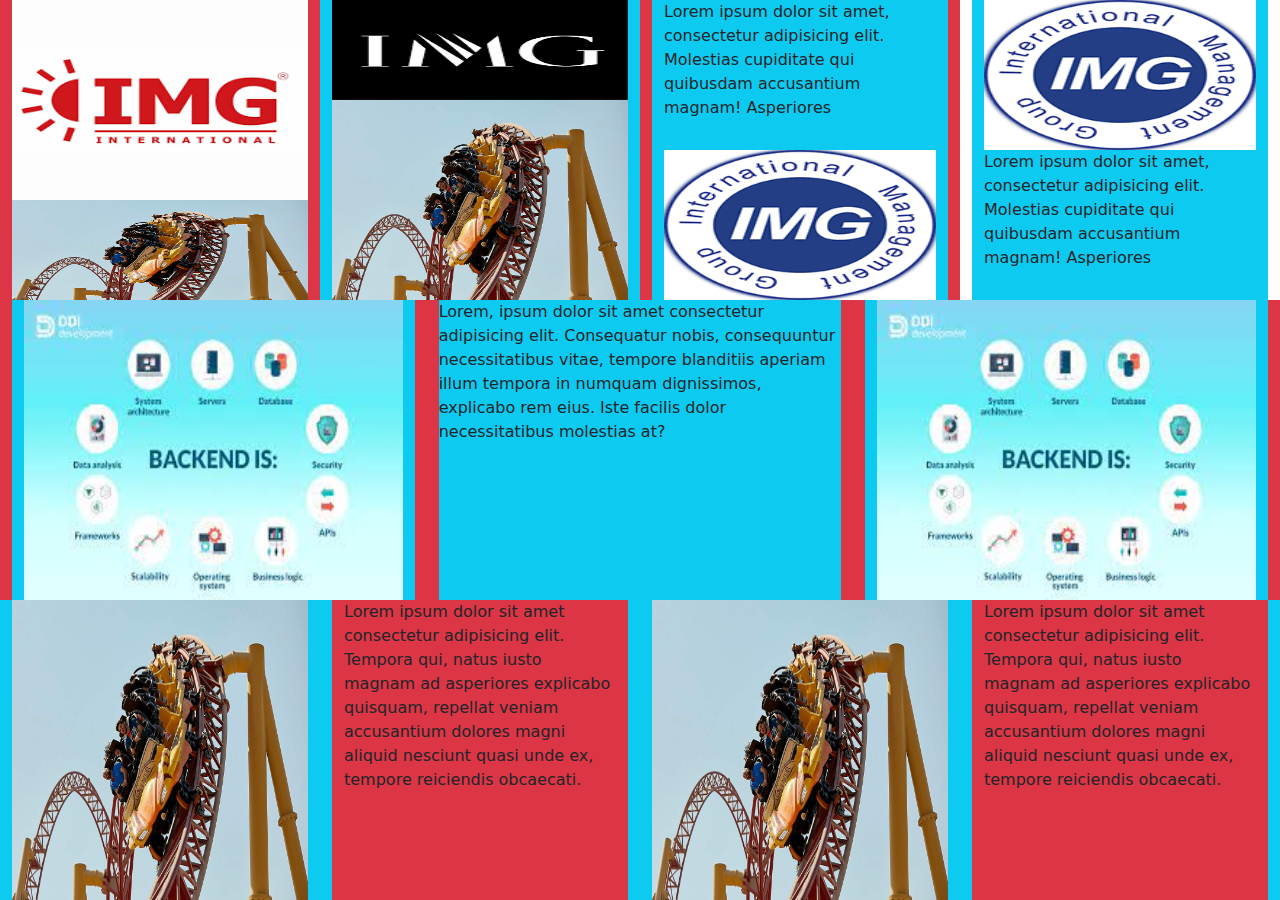
<file: div task4.html>
<!DOCTYPE html>
<html lang="en">

<head>
    <meta charset="UTF-8">
    <meta name="viewport" content="width=device-width, initial-scale=1.0">
    <title>Document</title>
    <!-- Latest compiled and minified CSS -->
    <link href="https://cdn.jsdelivr.net/npm/bootstrap@5.3.2/dist/css/bootstrap.min.css" rel="stylesheet">

    <!-- Latest compiled JavaScript -->
    <script src="https://cdn.jsdelivr.net/npm/bootstrap@5.3.2/dist/js/bootstrap.bundle.min.js"></script>
    <style>
        * {
            margin: 0px;
            padding: 0px;
        }
    </style>

</head>

<body>
    <div class="container-fluid">
        <div class="row">
            <div class="col-md-3 bg-danger">
                <img src="img/3.png" alt="" style="height: 200px;width: 100%;">
                <img src="img/1.jpg" alt="" style="height: 100px;width: 100%;">
            </div>
            <div class="col-md-3 bg-info">
                <img src="img/2.png" alt="" style="height: 100px;width: 100%;">
                <img src="img/1.jpg" alt="" style="height: 200px;width: 100%;">
            </div>
            <div class="col-md-3 bg-danger">
                <div class="container-fluid bg-info" style="height: 150px;width: 100%;">
                    Lorem ipsum dolor sit amet, consectetur adipisicing elit. Molestias cupiditate qui quibusdam accusantium magnam! Asperiores
                </div>
                <div class="container-fluid bg-info" style="height: 150px;width: 100%;">
                    <img src="img/4.png" alt="" style="height: 150px;width: 100%;">
                </div>
            </div>
            <div class="col-md-3 bg-">
                <div class="container-fluid bg-info" style="height: 150px;width: 100%;">
                    <img src="img/4.png" alt="" style="height: 150px;width: 100%;">
                </div>
                <div class="container-fluid bg-info" style="height: 150px;width: 100%;">
                    Lorem ipsum dolor sit amet, consectetur adipisicing elit. Molestias cupiditate qui quibusdam accusantium magnam! Asperiores
                </div>
            </div>
        </div>
    </div>
    <div class="container-fluid">
        <div class="row">
            <div class="col-md-4 bg-danger">
                <div class="container-fluid bg-info">
                    <img src="img/back.jpg" alt="" style="height: 300px;width: 100%;">
                </div>
            </div>
            <div class="col-md-4 bg-danger">
                <div class="continer-fluid bg-info" style="height: 300px;width: 100%;">
                    Lorem, ipsum dolor sit amet consectetur adipisicing elit. Consequatur nobis, consequuntur necessitatibus vitae, tempore blanditiis aperiam illum tempora in numquam dignissimos, explicabo rem eius. Iste facilis dolor necessitatibus molestias at?
                </div>
            </div>
            <div class="col-md-4 bg-danger">
                <div class="container-fluid bg-info">
                    <img src="img/back.jpg" alt="" style="height: 300px;width: 100%;">
                </div>
            </div>
        </div>
    </div>
    <div class="container-fluid">
        <div class="row">
            <div class="col-md-3 bg-info">
                <img src="img/1.jpg" alt="" style="height: 300px;width: 100%;">
            </div>
            <div class="col-md-3 bg-info">
                <div class="container-fluid bg-danger" style="height: 300px;width: 100%;">
                    Lorem ipsum dolor sit amet consectetur adipisicing elit. Tempora qui, natus iusto magnam ad asperiores explicabo quisquam, repellat veniam accusantium dolores magni aliquid nesciunt quasi unde ex, tempore reiciendis obcaecati.
                </div>
            </div>
            <div class="col-md-3 bg-info">
                <img src="img/1.jpg" alt="" style="height: 300px;width: 100%;">
            </div>
            <div class="col-md-3 bg-info">
                <div class="container-fluid bg-danger" style="height: 300px;width: 100%;">
                    Lorem ipsum dolor sit amet consectetur adipisicing elit. Tempora qui, natus iusto magnam ad asperiores explicabo quisquam, repellat veniam accusantium dolores magni aliquid nesciunt quasi unde ex, tempore reiciendis obcaecati.
                </div>
            </div>
        </div>
    </div>
</body>

</html>
</file>
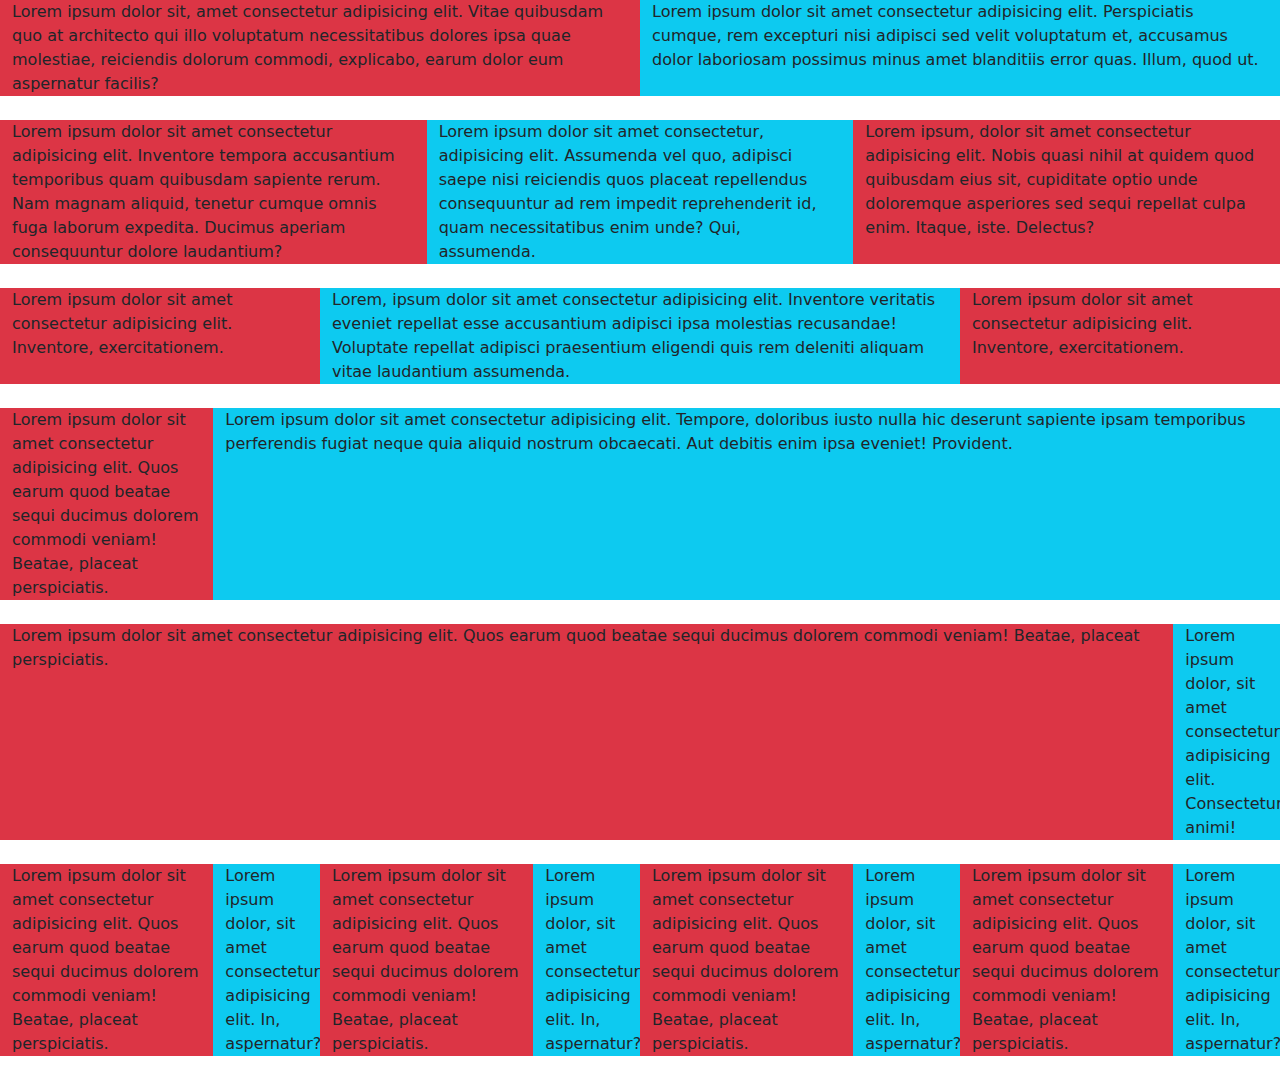
<file: task 1.html>
<!DOCTYPE html>
<html lang="en">

<head>
    <meta charset="UTF-8">
    <meta name="viewport" content="width=device-width, initial-scale=1.0">
    <title>Document</title>
    <!-- Latest compiled and minified CSS -->
    <link href="https://cdn.jsdelivr.net/npm/bootstrap@5.3.2/dist/css/bootstrap.min.css" rel="stylesheet">

    <!-- Latest compiled JavaScript -->
    <script src="https://cdn.jsdelivr.net/npm/bootstrap@5.3.2/dist/js/bootstrap.bundle.min.js"></script>
</head>

<body>

    <div class="container-fluid">
        <div class="row">
            <div class="col-md-6 bg-danger">
                Lorem ipsum dolor sit, amet consectetur adipisicing elit. Vitae quibusdam quo at architecto qui illo
                voluptatum necessitatibus dolores ipsa quae molestiae, reiciendis dolorum commodi, explicabo, earum
                dolor eum aspernatur facilis?
            </div>
            <div class="col-md-6 bg-info">
                Lorem ipsum dolor sit amet consectetur adipisicing elit. Perspiciatis cumque, rem excepturi nisi
                adipisci sed velit voluptatum et, accusamus dolor laboriosam possimus minus amet blanditiis error quas.
                Illum, quod ut.
            </div>
        </div>
    </div>
    <br>
    <div class="container-fluid">
        <div class="row">
            <div class="col-md-4 bg-danger">
                Lorem ipsum dolor sit amet consectetur adipisicing elit. Inventore tempora accusantium temporibus quam
                quibusdam sapiente rerum. Nam magnam aliquid, tenetur cumque omnis fuga laborum expedita. Ducimus
                aperiam consequuntur dolore laudantium?
            </div>
            <div class="col-md-4 bg-info">
                Lorem ipsum dolor sit amet consectetur, adipisicing elit. Assumenda vel quo, adipisci saepe nisi
                reiciendis quos placeat repellendus consequuntur ad rem impedit reprehenderit id, quam necessitatibus
                enim unde? Qui, assumenda.
            </div>
            <div class="col-md-4 bg-danger">
                Lorem ipsum, dolor sit amet consectetur adipisicing elit. Nobis quasi nihil at quidem quod quibusdam
                eius sit, cupiditate optio unde doloremque asperiores sed sequi repellat culpa enim. Itaque, iste.
                Delectus?
            </div>
        </div>
    </div>
    <br>
    <div class="container-fluid">
        <div class="row">
            <div class="col-md-3 bg-danger">
                Lorem ipsum dolor sit amet consectetur adipisicing elit. Inventore, exercitationem.
            </div>
            <div class="col-md-6 bg-info">
                Lorem, ipsum dolor sit amet consectetur adipisicing elit. Inventore veritatis eveniet repellat esse
                accusantium adipisci ipsa molestias recusandae! Voluptate repellat adipisci praesentium eligendi quis
                rem deleniti aliquam vitae laudantium assumenda.
            </div>
            <div class="col-md-3 bg-danger">
                Lorem ipsum dolor sit amet consectetur adipisicing elit. Inventore, exercitationem.
            </div>
        </div>
    </div>
    <br>
    <div class="container-fluid">
        <div class="row">
            <div class="col-md-2 bg-danger">
                Lorem ipsum dolor sit amet consectetur adipisicing elit. Quos earum quod beatae sequi ducimus dolorem
                commodi veniam! Beatae, placeat perspiciatis.
            </div>
            <div class="col-md-10 bg-info">
                Lorem ipsum dolor sit amet consectetur adipisicing elit. Tempore, doloribus iusto nulla hic deserunt
                sapiente ipsam temporibus perferendis fugiat neque quia aliquid nostrum obcaecati. Aut debitis enim ipsa
                eveniet! Provident.
            </div>
        </div>
    </div>
    <br>
    <div class="container-fluid">
        <div class="row">
            <div class="col-md-11 bg-danger">
                Lorem ipsum dolor sit amet consectetur adipisicing elit. Quos earum quod beatae sequi ducimus dolorem
                commodi veniam! Beatae, placeat perspiciatis.
            </div>
            <div class="col-md-1 bg-info">
                Lorem ipsum dolor, sit amet consectetur adipisicing elit. Consectetur, animi!
            </div>
        </div>
    </div>
    <br>
    <div class="container-fluid">
        <div class="row">
            <div class="col-md-2 bg-danger">
                Lorem ipsum dolor sit amet consectetur adipisicing elit. Quos earum quod beatae sequi ducimus dolorem
                commodi veniam! Beatae, placeat perspiciatis.
            </div>
            <div class="col-md-1 bg-info">
                Lorem ipsum dolor, sit amet consectetur adipisicing elit. In, aspernatur?
            </div>
            <div class="col-md-2 bg-danger">
                Lorem ipsum dolor sit amet consectetur adipisicing elit. Quos earum quod beatae sequi ducimus dolorem
                commodi veniam! Beatae, placeat perspiciatis.
            </div>
            <div class="col-md-1 bg-info">
                Lorem ipsum dolor, sit amet consectetur adipisicing elit. In, aspernatur?
            </div>
            <div class="col-md-2 bg-danger">
                Lorem ipsum dolor sit amet consectetur adipisicing elit. Quos earum quod beatae sequi ducimus dolorem
                commodi veniam! Beatae, placeat perspiciatis.
            </div>
            <div class="col-md-1 bg-info">
                Lorem ipsum dolor, sit amet consectetur adipisicing elit. In, aspernatur?
            </div>
            <div class="col-md-2 bg-danger">
                Lorem ipsum dolor sit amet consectetur adipisicing elit. Quos earum quod beatae sequi ducimus dolorem
                commodi veniam! Beatae, placeat perspiciatis.
            </div>
            <div class="col-md-1 bg-info">
                Lorem ipsum dolor, sit amet consectetur adipisicing elit. In, aspernatur?
            </div>
        </div>
    </div>
    <br>

</body>

</html>
</file>
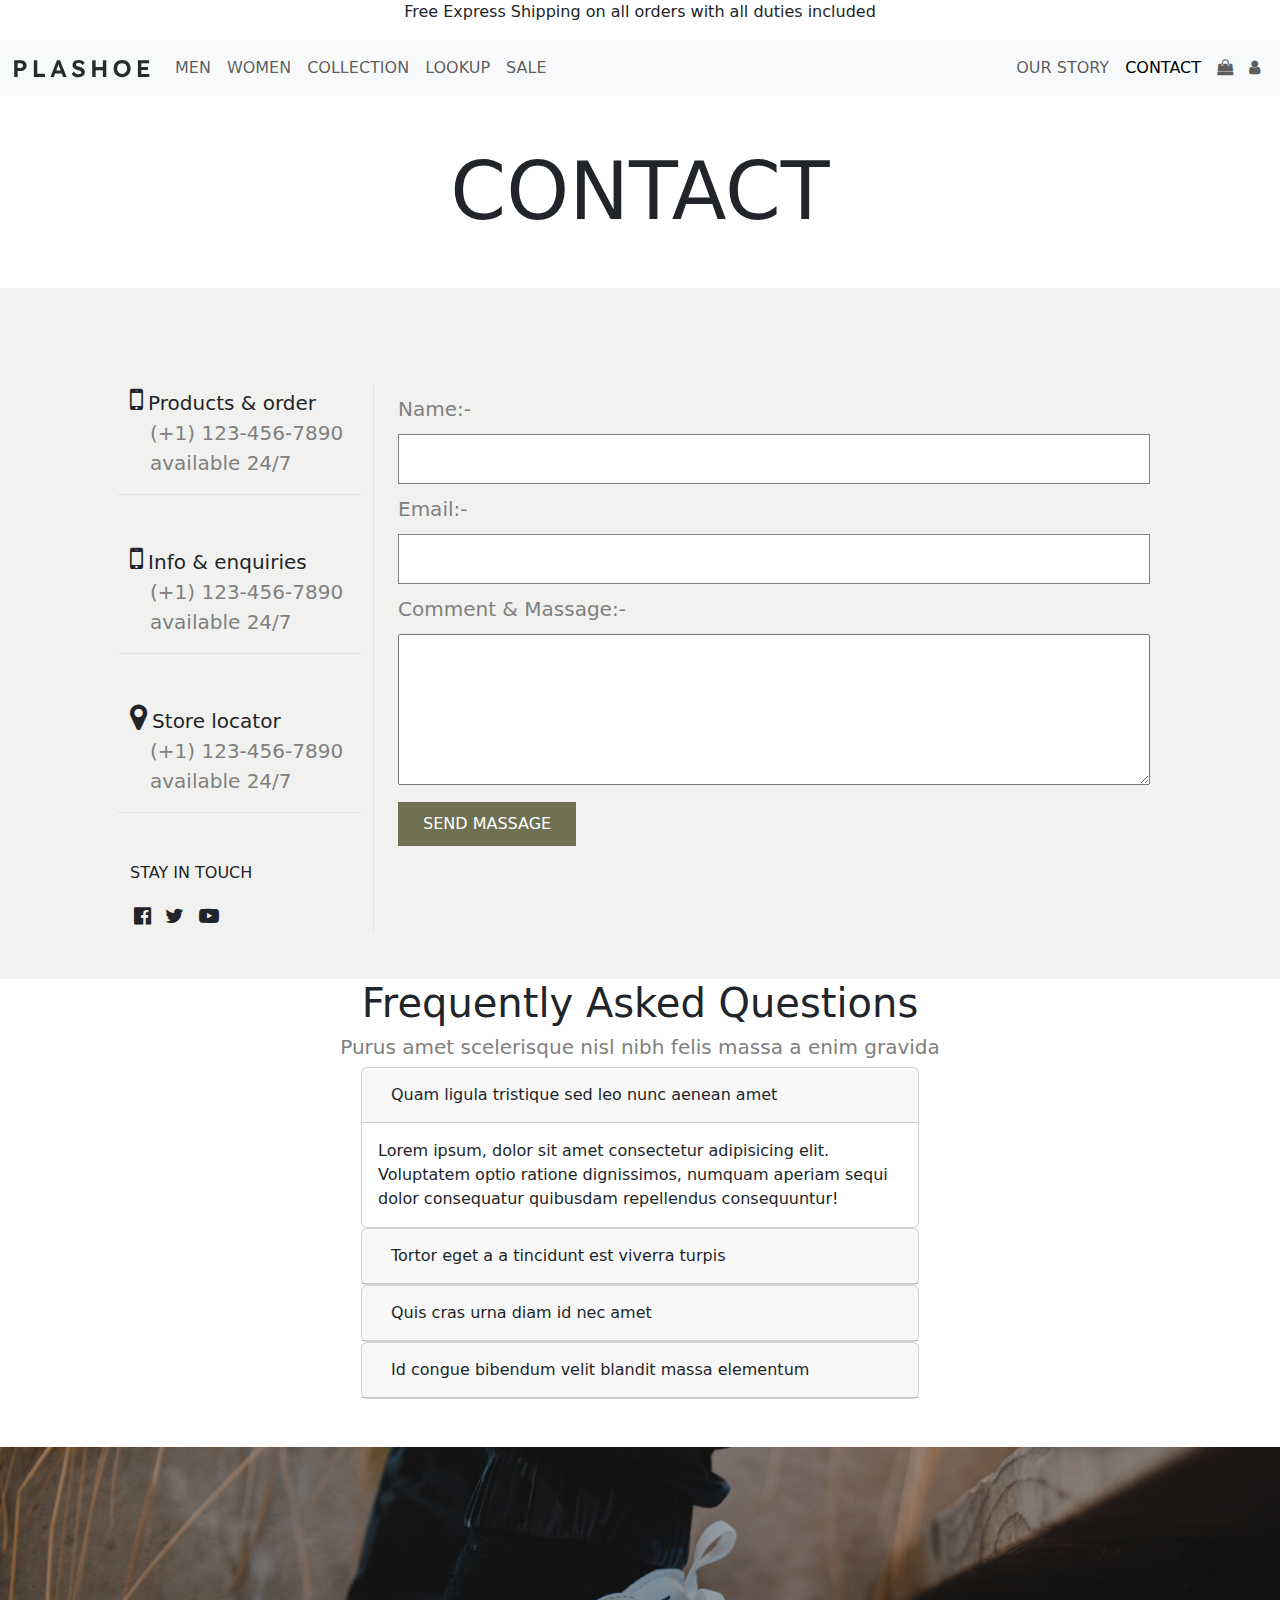
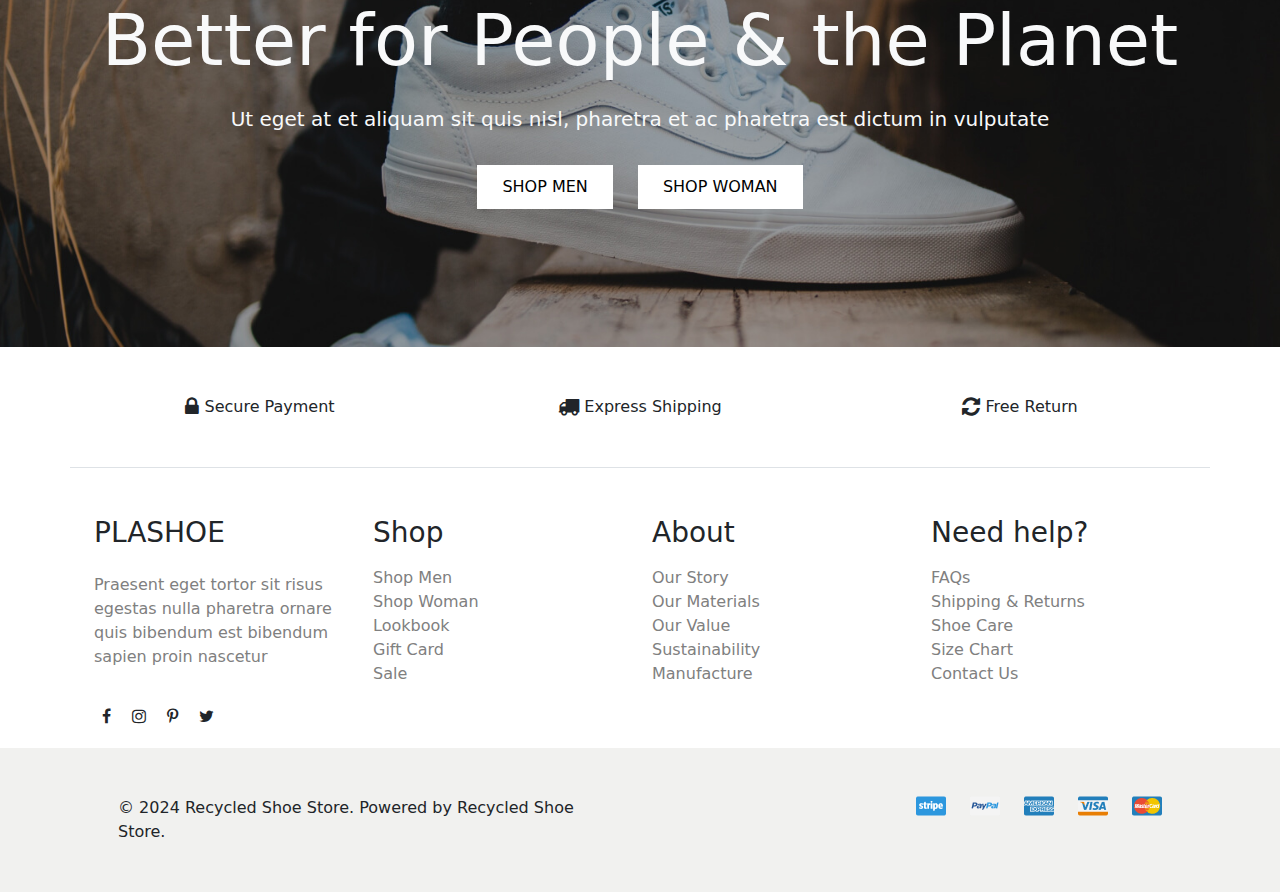
<file: bs website1/contact.html>
<!DOCTYPE html>
<html lang="en">

<head>
    <meta charset="UTF-8">
    <meta name="viewport" content="width=device-width, initial-scale=1.0">
    <meta name="viewport" content="width=device-width, initial-scale=1.0">
    <link href="https://cdn.jsdelivr.net/npm/bootstrap@5.3.3/dist/css/bootstrap.min.css" rel="stylesheet"
        integrity="sha384-QWTKZyjpPEjISv5WaRU9OFeRpok6YctnYmDr5pNlyT2bRjXh0JMhjY6hW+ALEwIH" crossorigin="anonymous">
    <script src="https://cdn.jsdelivr.net/npm/bootstrap@5.3.3/dist/js/bootstrap.bundle.min.js"
        integrity="sha384-YvpcrYf0tY3lHB60NNkmXc5s9fDVZLESaAA55NDzOxhy9GkcIdslK1eN7N6jIeHz"
        crossorigin="anonymous"></script>
    <link rel="stylesheet" href="https://cdnjs.cloudflare.com/ajax/libs/font-awesome/4.7.0/css/font-awesome.min.css">
    <link rel="stylesheet" href="https://cdnjs.cloudflare.com/ajax/libs/font-awesome/4.7.0/css/font-awesome.min.css">
    <link rel="preconnect" href="https://fonts.googleapis.com">
    <link rel="preconnect" href="https://fonts.gstatic.com" crossorigin>
    <link href="https://fonts.googleapis.com/css2?family=Ubuntu:wght@400;500;700&display=swap" rel="stylesheet">
    <link rel="stylesheet" href="style.css">
    <title>Contact</title>
</head>

<body>
    <center>
        <p>Free Express Shipping on all orders with all duties included</p>
    </center>
    <!-- nav start -->
    <nav class="navbar navbar-expand-sm bg-light navbar-light">
        <div class="container-fluid">
            <a class="navbar-brand d-flex align-items-center" href="index.html"><img src="img/site-logo.svg" alt=""
                    class="img-fluid"></a>
            <button class="navbar-toggler" type="button" data-bs-toggle="collapse" data-bs-target="#collapsibleNavbar">
                <span class="navbar-toggler-icon"></span>
            </button>
            <div class="collapse navbar-collapse" id="collapsibleNavbar">
                <ul class="navbar-nav">
                    <li class="nav-item ">
                        <a class="nav-link" href="Men.html"> MEN</a>
                    </li>
                    <li class="nav-item">
                        <a class="nav-link" href="#">WOMEN</a>
                    </li>
                    <li class="nav-item">
                        <a class="nav-link" href="#">COLLECTION</a>
                    </li>
                    <li class="nav-item">
                        <a class="nav-link" href="#">LOOKUP</a>
                    </li>
                    <li class="nav-item">
                        <a class="nav-link" href="#">SALE</a>
                    </li>
                </ul>
                <ul class="navbar-nav ms-auto">
                    <li class="nav-item">
                        <a class="nav-link" href="Our story.html">OUR STORY</a>
                    </li>
                    <li class="nav-item active">
                        <a class="nav-link active" href="contact.html">CONTACT</a>
                    </li>
                    <li class="nav-item">
                        <a class="nav-link" href="#"><i class="fa fa-shopping-bag" aria-hidden="true"></i>
                        </a>
                    </li>
                    <li class="nav-item">
                        <a class="nav-link" href="#"><i class="fa fa-user" aria-hidden="true"></i>
                        </a>
                    </li>
                </ul>
            </div>
        </div>
    </nav>
    <!-- nav end -->

    <div class="container-fluid mt-5">
        <div class="container">
            <h1 class="text-center display-1"><b>CONTACT</b></h1>
        </div>
    </div>

    <div class="container-fluid mt-5" style="background: #f1f1ef;">
        <div class="container p-5">
            <div class="row">
                <div class="col-md-3 col-12 col-sm-12 mt-5">
                    <div class="container border-bottom border-1">
                        <i class="fa fa-mobile" aria-hidden="true" style="font-size: 30px;"></i>
                        <span style="font-size: 20px;"> Products & order</span>
                        <p style="font-size: 20px;color: gray;padding-left: 20px;">(+1) 123-456-7890 <br>available 24/7
                        </p>
                    </div>

                    <div class="container border-bottom border-1 mt-5">
                        <i class="fa fa-mobile" aria-hidden="true" style="font-size: 30px;"></i>
                        <span style="font-size: 20px;"> Info & enquiries</span>
                        <p style="font-size: 20px;color: gray;padding-left: 20px;">(+1) 123-456-7890 <br>available 24/7
                        </p>
                    </div>

                    <div class="container border-bottom border-1 mt-5">
                        <i class="fa fa-map-marker" aria-hidden="true" style="font-size: 30px;"></i>
                        <span style="font-size: 20px;"> Store locator</span>
                        <p style="font-size: 20px;color: gray;padding-left: 20px;">(+1) 123-456-7890 <br>available 24/7
                        </p>
                    </div>

                    <div class="container mt-5">
                        <p>STAY IN TOUCH</p>
                        <span style="font-size: 20px;">
                            <i class="fa fa-facebook-official p-1" aria-hidden="true"></i>
                            <i class="fa fa-twitter p-1" aria-hidden="true"></i>
                            <i class="fa fa-youtube-play p-1" aria-hidden="true"></i>
                        </span>
                    </div>
                </div>

                <div class="col-md-9 col-12 col-sm-12 ms-auto border-start border-1 mt-5">
                    <div class="container">
                        <form>
                            <label for="Name" style="font-size: 20px;color: gray;padding: 10px 0px;">Name:-</label>
                            <input type="text"
                                style="width: 100%;height: 50px;padding-left: 10px;border: 0.5px solid gray;outline: none;">

                            <label for="Name" style="font-size: 20px;color: gray;padding: 10px 0px;">Email:-</label>
                            <input type="email"
                                style="width: 100%;height: 50px;padding-left: 10px;border: 0.5px solid gray;outline: none;">

                            <label for="Name" style="font-size: 20px;color: gray;padding: 10px 0px;">Comment &
                                Massage:-</label>
                            <textarea name="text" id="" cols="30" rows="6"
                                style="width: 100%;outline: none;padding-left: 10px;padding-top: 5px;"></textarea>

                            <button class="btn9">
                                SEND MASSAGE
                            </button>
                        </form>
                    </div>
                </div>
            </div>
        </div>
    </div>

    <div class="container tc">
        <h1>Frequently Asked Questions</h1>
        <h5 style="color: gray;">Purus amet scelerisque nisl nibh felis massa a enim gravida</h5>
    </div>

    <div class="container-fluid">
        <div class="container">
            <center>
            <div id="accordion" style="width: 50%;" class="text-start">

                <div class="card">
                    <div class="card-header">
                        <a class="btn text-center" data-bs-toggle="collapse" href="#collapseOne">
                            Quam ligula tristique sed leo nunc aenean amet
                        </a>
                    </div>
                    <div id="collapseOne" class="collapse show" data-bs-parent="#accordion">
                        <div class="card-body">
                            Lorem ipsum, dolor sit amet consectetur adipisicing elit. Voluptatem optio ratione
                            dignissimos,
                            numquam aperiam sequi dolor consequatur quibusdam repellendus consequuntur!
                        </div>
                    </div>
                </div>

                <div class="card">
                    <div class="card-header">
                        <a class="collapsed btn" data-bs-toggle="collapse" href="#collapseTwo">
                            Tortor eget a a tincidunt est viverra turpis
                        </a>
                    </div>
                    <div id="collapseTwo" class="collapse" data-bs-parent="#accordion">
                        <div class="card-body">
                            Lorem ipsum, dolor sit amet consectetur adipisicing elit. Voluptatem optio ratione
                            dignissimos,
                            numquam aperiam sequi dolor consequatur quibusdam repellendus consequuntur!
                        </div>
                    </div>
                </div>

                <div class="card">
                    <div class="card-header">
                        <a class="collapsed btn" data-bs-toggle="collapse" href="#collapseThree">
                            Quis cras urna diam id nec amet
                        </a>
                    </div>
                    <div id="collapseThree" class="collapse" data-bs-parent="#accordion">
                        <div class="card-body">
                            Lorem ipsum, dolor sit amet consectetur adipisicing elit. Voluptatem optio ratione
                            dignissimos,
                            numquam aperiam sequi dolor consequatur quibusdam repellendus consequuntur!
                        </div>
                    </div>
                </div>

                <div class="card">
                    <div class="card-header">
                        <a class="collapsed btn" data-bs-toggle="collapse" href="#collapseThree">
                            Id congue bibendum velit blandit massa elementum
                        </a>
                    </div>
                    <div id="collapseThree" class="collapse" data-bs-parent="#accordion">
                        <div class="card-body">
                            Lorem ipsum, dolor sit amet consectetur adipisicing elit. Voluptatem optio ratione
                            dignissimos,
                            numquam aperiam sequi dolor consequatur quibusdam repellendus consequuntur!
                        </div>
                    </div>
                </div>

            </div>
        </center> 
        </div>
    </div>


    <div class="container-fluid mt-5"
        style="background-image: url('img/recycled-shoe-store-cta-image-bg.jpg');height: 500px;background-size: cover;position: center;">
        <div class="container text-center" style="padding-top: 150px;">
            <h1 class="display-2 text-light"><b>Better for People & the Planet</b></h1>
            <h5 class="p-3 text-light">Ut eget at et aliquam sit quis nisl, pharetra et ac pharetra est dictum in
                vulputate
            </h5>
            <button class="btn4">
                SHOP MEN
            </button>
            <button class="btn4">
                SHOP WOMAN
            </button>
        </div>
    </div>

    <div class="container pt-5 pb-5 border-bottom border-1">
        <div class="row">
            <div class="col-md-4 col-12 col-sm-12 text-center">
                <i class="fa fa-lock fa-lg" aria-hidden="true"></i>
                <span>Secure Payment</span>
            </div>

            <div class="col-md-4 col-12 col-sm-12 text-center">
                <i class="fa fa-truck fa-lg" aria-hidden="true"></i>
                <span>Express Shipping</span>
            </div>

            <div class="col-md-4 col-12 col-sm-12 text-center">
                <i class="fa fa-refresh fa-lg" aria-hidden="true"></i>
                <span>Free Return</span>
            </div>
        </div>
    </div>

    <div class="container mt-5">
        <div class="container-fluid">
            <div class="row">
                <div class="col-md-3 col-12 col-sm-12">
                    <h3>PLASHOE</h3>
                    <p style="color: gray;padding: 15px 0px;">Praesent eget tortor sit risus<br>egestas nulla pharetra
                        ornare<br>quis bibendum est bibendum<br>sapien proin nascetur</p>
                    <i class="fa fa-facebook p-2 icn" aria-hidden="true"></i>
                    <i class="fa fa-instagram p-2 icn" aria-hidden="true"></i>
                    <i class="fa fa-pinterest-p p-2 icn" aria-hidden="true"></i>
                    <i class="fa fa-twitter p-2 icn" aria-hidden="true"></i>
                </div>
                <div class="col-md-3 col-12 col-sm-12">
                    <h3>Shop</h3>
                    <span class="d-block pt-2 clr">Shop Men</span>
                    <span class="d-block clr">Shop Woman</span>
                    <span class="d-block clr">Lookbook</span>
                    <span class="d-block clr">Gift Card</span>
                    <span class="d-block clr">Sale</span>
                </div>
                <div class="col-md-3 col-12 col-sm-12">
                    <h3>About</h3>
                    <span class="d-block pt-2 clr">Our Story</span>
                    <span class="d-block clr">Our Materials</span>
                    <span class="d-block clr">Our Value</span>
                    <span class="d-block clr">Sustainability</span>
                    <span class="d-block clr">Manufacture</span>
                </div>
                <div class="col-md-3 col-12 col-sm-12">
                    <h3>Need help?</h3>
                    <span class="d-block pt-2 clr">FAQs</span>
                    <span class="d-block clr">Shipping & Returns</span>
                    <span class="d-block clr">Shoe Care</span>
                    <span class="d-block clr">Size Chart</span>
                    <span class="d-block clr">Contact Us</span>
                </div>
            </div>
        </div>
    </div>

    <div class="container-fluid mt-3" style="background-color: #f1f1ef;">
        <div class="container">
            <div class="row">
                <div class="col-md-6 col-12 col-sm-12 p-5">
                    <span class="">© 2024 Recycled Shoe Store. Powered by Recycled Shoe Store.</span>
                </div>
                <div class="col-md-6 col-12 col-sm-12 p-5">
                    <img class="img-fluid float-end" src="img/payment-icons.png" alt="">
                </div>
            </div>
        </div>
    </div>
</body>

</html>
</file>
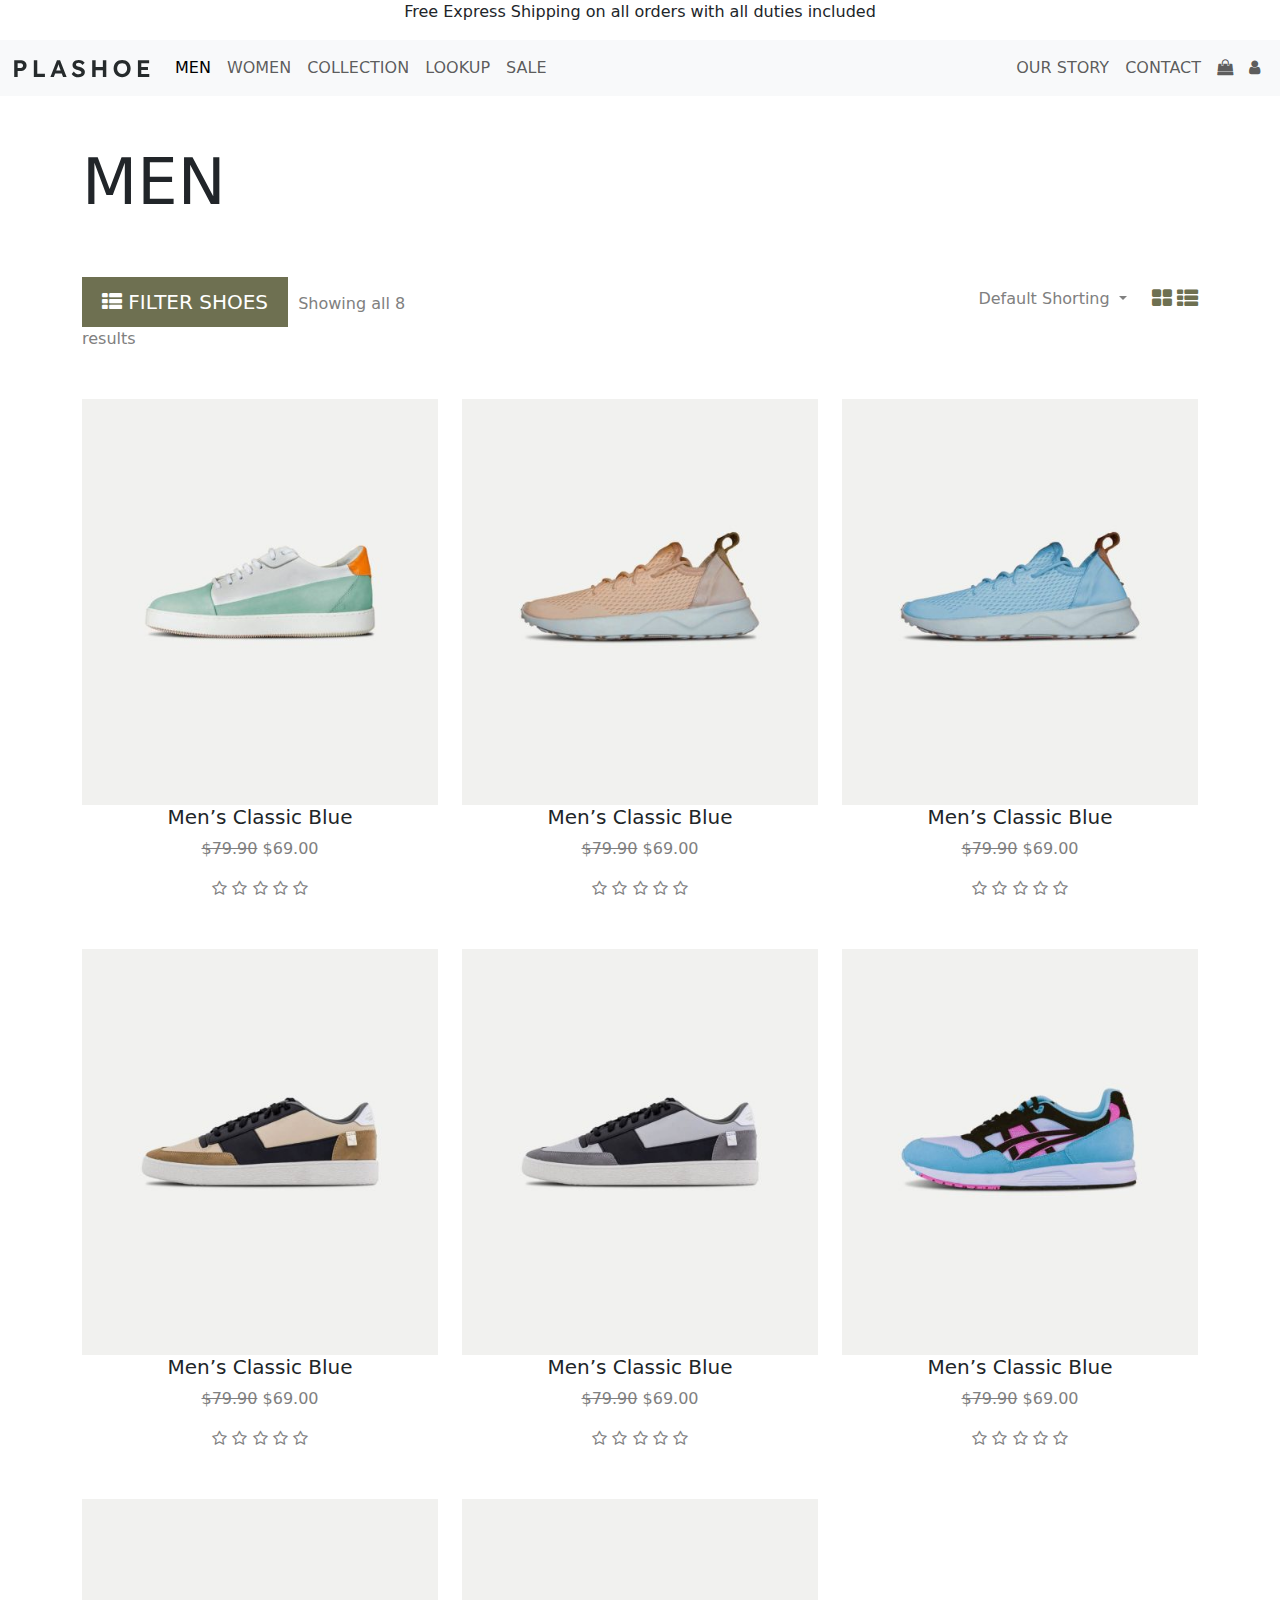
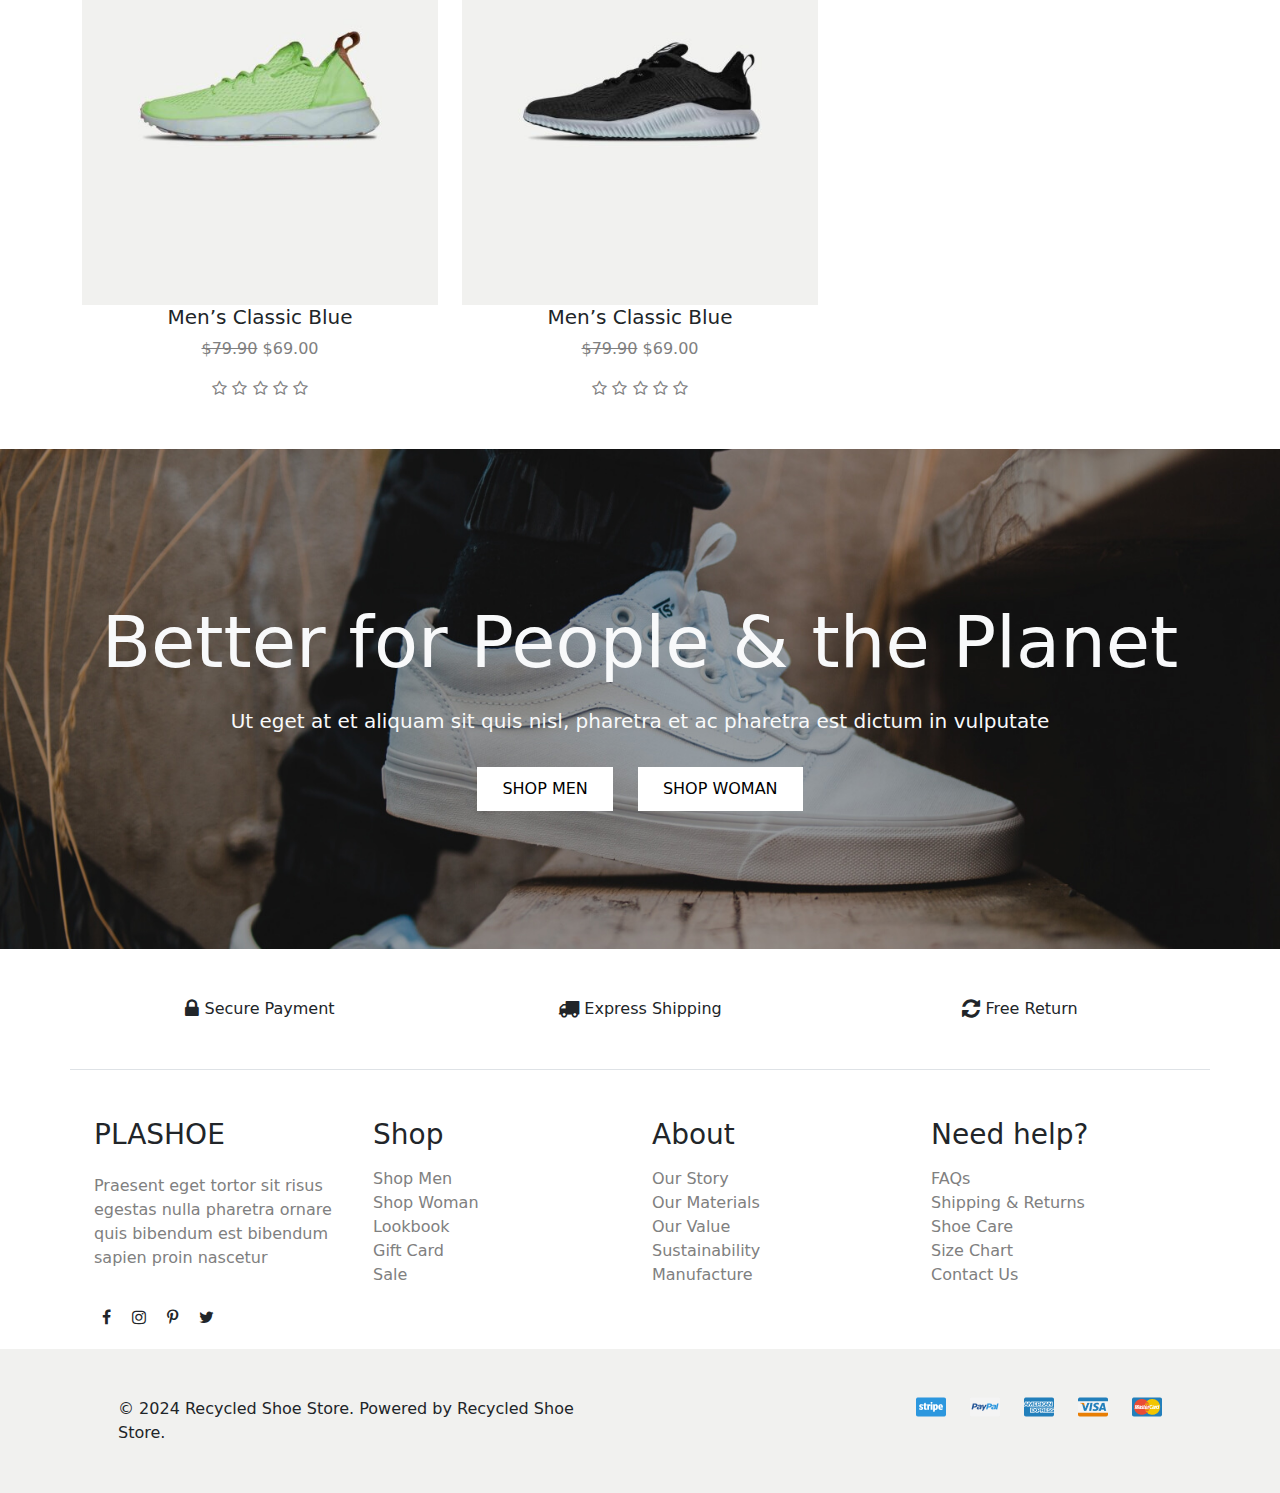
<file: bs website1/Men.html>
<!DOCTYPE html>
<html lang="en">

<head>
    <meta charset="UTF-8">
    <meta name="viewport" content="width=device-width, initial-scale=1.0">
    <link href="https://cdn.jsdelivr.net/npm/bootstrap@5.3.3/dist/css/bootstrap.min.css" rel="stylesheet"
        integrity="sha384-QWTKZyjpPEjISv5WaRU9OFeRpok6YctnYmDr5pNlyT2bRjXh0JMhjY6hW+ALEwIH" crossorigin="anonymous">
    <script src="https://cdn.jsdelivr.net/npm/bootstrap@5.3.3/dist/js/bootstrap.bundle.min.js"
        integrity="sha384-YvpcrYf0tY3lHB60NNkmXc5s9fDVZLESaAA55NDzOxhy9GkcIdslK1eN7N6jIeHz"
        crossorigin="anonymous"></script>
    <link rel="stylesheet" href="https://cdnjs.cloudflare.com/ajax/libs/font-awesome/4.7.0/css/font-awesome.min.css">
    <link rel="preconnect" href="https://fonts.googleapis.com">
    <link rel="preconnect" href="https://fonts.gstatic.com" crossorigin>
    <link href="https://fonts.googleapis.com/css2?family=Ubuntu:wght@400;500;700&display=swap" rel="stylesheet">
    <link rel="stylesheet" href="style.css">
    <title>MEN</title>
</head>

<body>
    <center>
        <p>Free Express Shipping on all orders with all duties included</p>
    </center>
    <!-- nav start -->
    <nav class="navbar navbar-expand-sm bg-light navbar-light">
        <div class="container-fluid">
            <a class="navbar-brand d-flex align-items-center" href="index.html"><img src="img/site-logo.svg" alt=""
                    class="img-fluid"></a>
            <button class="navbar-toggler" type="button" data-bs-toggle="collapse" data-bs-target="#collapsibleNavbar">
                <span class="navbar-toggler-icon"></span>
            </button>
            <div class="collapse navbar-collapse" id="collapsibleNavbar">
                <ul class="navbar-nav">
                    <li class="nav-item ">
                        <a class="nav-link active" href="Men.html"> MEN</a>
                    </li>
                    <li class="nav-item">
                        <a class="nav-link" href="#">WOMEN</a>
                    </li>
                    <li class="nav-item">
                        <a class="nav-link" href="#">COLLECTION</a>
                    </li>
                    <li class="nav-item">
                        <a class="nav-link" href="#">LOOKUP</a>
                    </li>
                    <li class="nav-item">
                        <a class="nav-link" href="#">SALE</a>
                    </li>
                </ul>
                <ul class="navbar-nav ms-auto">
                    <li class="nav-item">
                        <a class="nav-link" href="Our story.html">OUR STORY</a>
                    </li>
                    <li class="nav-item">
                        <a class="nav-link" href="contact.html">CONTACT</a>
                    </li>
                    <li class="nav-item">
                        <a class="nav-link" href="#"><i class="fa fa-shopping-bag" aria-hidden="true"></i>
                        </a>
                    </li>
                    <li class="nav-item">
                        <a class="nav-link" href="#"><i class="fa fa-user" aria-hidden="true"></i>
                        </a>
                    </li>
                </ul>
            </div>
        </div>
    </nav>
    <!-- nav end -->

    <div class="container-fluid mt-5">
        <div class="container">
            <h1 class="display-3 pb-5"><b>MEN</b></h1>
            <div class="row">
                <div class="col-md-4 col-4 col-sm-4">
                    <button class="btn6">
                        <i class="fa fa-th-list" aria-hidden="true"></i>
                        FILTER SHOES
                    </button>
                    <span style="color: gray;padding: 0px 5px;">Showing all 8 results</span>
                </div>
                <div class="col-md-4 col-12 col-sm-12"></div>
                <div class="col-md-4 col-4 col-sm-4" style="text-align: right;">
                    <button type="button" class="btn7 dropdown-toggle" data-bs-toggle="dropdown">
                        Default Shorting
                    </button>
                    <ul class="dropdown-menu">
                        <li><a class="dropdown-item" href="#">Short by Popurility</a></li>
                        <li><a class="dropdown-item" href="#">Short by average rating</a></li>
                        <li><a class="dropdown-item" href="#">Short by latest</a></li>
                        <li><a class="dropdown-item" href="#">Short by low to high</a></li>
                        <li><a class="dropdown-item" href="#">Short by high to low</a></li>
                    </ul>
                    <i class="fa fa-th-large fa-lg" aria-hidden="true" style="color: #6e7051;"></i>
                    <i class="fa fa-th-list fa-lg" aria-hidden="true" style="color: #6e7051;"></i>
                </div>
            </div>
        </div>
    </div>

    <div class="container-fluid">
        <div class="container">
            <div class="col-md-12">
                <div class="row">
                    <div class="col-md-4 col-12 col-sm-12 mt-5">
                        <div class="col-md-12 col-12 col-sm-12 hide bgs overflow-hidden">
                            <img src="img/10.jpg" alt="" class="rt img-fluid">
                            <div class="h50 w100">
                                <button class="btn10">Quick View</button>
                            </div>
                        </div>
                        <div class="col-md-12 col-12 col-sm-12 tc">
                            <h5>Men’s Classic Blue</h5>
                            <p class="cll"><del>$79.90</del> $69.00</p>
                            <i class="fa fa-star-o" aria-hidden="true" style="color: gray;"></i>
                            <i class="fa fa-star-o" aria-hidden="true" style="color: gray;"></i>
                            <i class="fa fa-star-o" aria-hidden="true" style="color: gray;"></i>
                            <i class="fa fa-star-o" aria-hidden="true" style="color: gray;"></i>
                            <i class="fa fa-star-o" aria-hidden="true" style="color: gray;"></i>
                        </div>
                    </div>
        
                    <div class="col-md-4 col-12 col-sm-12 mt-5">
                        <div class="col-md-12 col-12 col-sm-12 hide bgs overflow-hidden">
                            <img src="img/11.jpg" alt="" class="rt img-fluid">
                            <div class="h50 w100">
                                <button class="btn10">Quick View</button>
                            </div>
                        </div>
                        <div class="col-md-12 col-12 col-sm-12 tc">
                            <h5>Men’s Classic Blue</h5>
                            <p class="cll"><del>$79.90</del> $69.00</p>
                            <i class="fa fa-star-o" aria-hidden="true" style="color: gray;"></i>
                            <i class="fa fa-star-o" aria-hidden="true" style="color: gray;"></i>
                            <i class="fa fa-star-o" aria-hidden="true" style="color: gray;"></i>
                            <i class="fa fa-star-o" aria-hidden="true" style="color: gray;"></i>
                            <i class="fa fa-star-o" aria-hidden="true" style="color: gray;"></i>
                        </div>
                    </div>
        
                    <div class="col-md-4 col-12 col-sm-12 mt-5">
                        <div class="col-md-12 col-12 col-sm-12 hide bgs overflow-hidden">
                            <img src="img/12.jpg" alt="" class="rt img-fluid">
                            <div class="h50 w100">
                                <button class="btn10">Quick View</button>
                            </div>
                        </div>
                        <div class="col-md-12 col-12 col-sm-12 tc">
                            <h5>Men’s Classic Blue</h5>
                            <p class="cll"><del>$79.90</del> $69.00</p>
                            <i class="fa fa-star-o" aria-hidden="true" style="color: gray;"></i>
                            <i class="fa fa-star-o" aria-hidden="true" style="color: gray;"></i>
                            <i class="fa fa-star-o" aria-hidden="true" style="color: gray;"></i>
                            <i class="fa fa-star-o" aria-hidden="true" style="color: gray;"></i>
                            <i class="fa fa-star-o" aria-hidden="true" style="color: gray;"></i>
                        </div>
                    </div>
        
                    <div class="col-md-4 col-12 col-sm-12 mt-5">
                        <div class="col-md-12 col-12 col-sm-12 hide bgs overflow-hidden">
                            <img src="img/13.jpg" alt="" class="rt img-fluid">
                            <div class="h50 w100">
                                <button class="btn10">Quick View</button>
                            </div>
                        </div>
                        <div class="col-md-12 col-12 col-sm-12 tc">
                            <h5>Men’s Classic Blue</h5>
                            <p class="cll"><del>$79.90</del> $69.00</p>
                            <i class="fa fa-star-o" aria-hidden="true" style="color: gray;"></i>
                            <i class="fa fa-star-o" aria-hidden="true" style="color: gray;"></i>
                            <i class="fa fa-star-o" aria-hidden="true" style="color: gray;"></i>
                            <i class="fa fa-star-o" aria-hidden="true" style="color: gray;"></i>
                            <i class="fa fa-star-o" aria-hidden="true" style="color: gray;"></i>
                        </div>
                    </div>
        
                    <div class="col-md-4 col-12 col-sm-12 mt-5">
                        <div class="col-md-12 col-12 col-sm-12 hide bgs overflow-hidden">
                            <img src="img/14.jpg" alt="" class="rt img-fluid">
                            <div class="h50 w100">
                                <button class="btn10">Quick View</button>
                            </div>
                        </div>
                        <div class="col-md-12 col-12 col-sm-12 tc">
                            <h5>Men’s Classic Blue</h5>
                            <p class="cll"><del>$79.90</del> $69.00</p>
                            <i class="fa fa-star-o" aria-hidden="true" style="color: gray;"></i>
                            <i class="fa fa-star-o" aria-hidden="true" style="color: gray;"></i>
                            <i class="fa fa-star-o" aria-hidden="true" style="color: gray;"></i>
                            <i class="fa fa-star-o" aria-hidden="true" style="color: gray;"></i>
                            <i class="fa fa-star-o" aria-hidden="true" style="color: gray;"></i>
                        </div>
                    </div>
        
                    <div class="col-md-4 col-12 col-sm-12 mt-5">
                        <div class="col-md-12 col-12 col-sm-12 hide bgs overflow-hidden">
                            <img src="img/15.jpg" alt="" class="rt img-fluid">
                            <div class="h50 w100">
                                <button class="btn10">Quick View</button>
                            </div>
                        </div>
                        <div class="col-md-12 col-12 col-sm-12 tc">
                            <h5>Men’s Classic Blue</h5>
                            <p class="cll"><del>$79.90</del> $69.00</p>
                            <i class="fa fa-star-o" aria-hidden="true" style="color: gray;"></i>
                            <i class="fa fa-star-o" aria-hidden="true" style="color: gray;"></i>
                            <i class="fa fa-star-o" aria-hidden="true" style="color: gray;"></i>
                            <i class="fa fa-star-o" aria-hidden="true" style="color: gray;"></i>
                            <i class="fa fa-star-o" aria-hidden="true" style="color: gray;"></i>
                        </div>
                    </div>
        
                    <div class="col-md-4 col-12 col-sm-12 mt-5">
                        <div class="col-md-12 col-12 col-sm-12 hide bgs overflow-hidden">
                            <img src="img/2.jpg" alt="" class="rt img-fluid">
                            <div class="h50 w100">
                                <button class="btn10">Quick View</button>
                            </div>
                        </div>
                        <div class="col-md-12 col-12 col-sm-12 tc">
                            <h5>Men’s Classic Blue</h5>
                            <p class="cll"><del>$79.90</del> $69.00</p>
                            <i class="fa fa-star-o" aria-hidden="true" style="color: gray;"></i>
                            <i class="fa fa-star-o" aria-hidden="true" style="color: gray;"></i>
                            <i class="fa fa-star-o" aria-hidden="true" style="color: gray;"></i>
                            <i class="fa fa-star-o" aria-hidden="true" style="color: gray;"></i>
                            <i class="fa fa-star-o" aria-hidden="true" style="color: gray;"></i>
                        </div>
                    </div>
        
                    <div class="col-md-4 col-12 col-sm-12 mt-5">
                        <div class="col-md-12 col-12 col-sm-12 hide bgs overflow-hidden">
                            <img src="img/3.jpg" alt="" class="rt img-fluid">
                            <div class="h50 w100">
                                <button class="btn10">Quick View</button>
                            </div>
                        </div>
                        <div class="col-md-12 col-12 col-sm-12 tc">
                            <h5>Men’s Classic Blue</h5>
                            <p class="cll"><del>$79.90</del> $69.00</p>
                            <i class="fa fa-star-o" aria-hidden="true" style="color: gray;"></i>
                            <i class="fa fa-star-o" aria-hidden="true" style="color: gray;"></i>
                            <i class="fa fa-star-o" aria-hidden="true" style="color: gray;"></i>
                            <i class="fa fa-star-o" aria-hidden="true" style="color: gray;"></i>
                            <i class="fa fa-star-o" aria-hidden="true" style="color: gray;"></i>
                        </div>
                    </div>
        
                </div>
            </div>
        </div>
    </div>

    


    <div class="container-fluid mt-5"
        style="background-image: url('img/recycled-shoe-store-cta-image-bg.jpg');height: 500px;background-size: cover;position: center;">
        <div class="container text-center" style="padding-top: 150px;">
            <h1 class="display-2 text-light"><b>Better for People & the Planet</b></h1>
            <h5 class="p-3 text-light">Ut eget at et aliquam sit quis nisl, pharetra et ac pharetra est dictum in
                vulputate
            </h5>
            <button class="btn4">
                SHOP MEN
            </button>
            <button class="btn4">
                SHOP WOMAN
            </button>
        </div>
    </div>

    <div class="container pt-5 pb-5 border-bottom border-1">
        <div class="row">
            <div class="col-md-4 col-4 col-sm-4 text-center">
                <i class="fa fa-lock fa-lg" aria-hidden="true"></i>
                <span>Secure Payment</span>
            </div>

            <div class="col-md-4 col-4 col-sm-4 text-center">
                <i class="fa fa-truck fa-lg" aria-hidden="true"></i>
                <span>Express Shipping</span>
            </div>

            <div class="col-md-4 col-4 col-sm-4 text-center">
                <i class="fa fa-refresh fa-lg" aria-hidden="true"></i>
                <span>Free Return</span>
            </div>
        </div>
    </div>

    <div class="container mt-5">
        <div class="container-fluid">
            <div class="row">
                <div class="col-md-3 col-12 col-sm-6">
                    <h3>PLASHOE</h3>
                    <p style="color: gray;padding: 15px 0px;">Praesent eget tortor sit risus<br>egestas nulla pharetra
                        ornare<br>quis bibendum est bibendum<br>sapien proin nascetur</p>
                    <i class="fa fa-facebook p-2 icn" aria-hidden="true"></i>
                    <i class="fa fa-instagram p-2 icn" aria-hidden="true"></i>
                    <i class="fa fa-pinterest-p p-2 icn" aria-hidden="true"></i>
                    <i class="fa fa-twitter p-2 icn" aria-hidden="true"></i>
                </div>
                <div class="col-md-3">
                    <h3>Shop</h3>
                    <span class="d-block pt-2 clr">Shop Men</span>
                    <span class="d-block clr">Shop Woman</span>
                    <span class="d-block clr">Lookbook</span>
                    <span class="d-block clr">Gift Card</span>
                    <span class="d-block clr">Sale</span>
                </div>
                <div class="col-md-3">
                    <h3>About</h3>
                    <span class="d-block pt-2 clr">Our Story</span>
                    <span class="d-block clr">Our Materials</span>
                    <span class="d-block clr">Our Value</span>
                    <span class="d-block clr">Sustainability</span>
                    <span class="d-block clr">Manufacture</span>
                </div>
                <div class="col-md-3">
                    <h3>Need help?</h3>
                    <span class="d-block pt-2 clr">FAQs</span>
                    <span class="d-block clr">Shipping & Returns</span>
                    <span class="d-block clr">Shoe Care</span>
                    <span class="d-block clr">Size Chart</span>
                    <span class="d-block clr">Contact Us</span>
                </div>
            </div>
        </div>
    </div>

    <div class="container-fluid mt-3" style="background-color: #f1f1ef;">
        <div class="container">
            <div class="row">
                <div class="col-md-6 col-6 col-sm-6 p-5">
                    <span class="">© 2024 Recycled Shoe Store. Powered by Recycled Shoe Store.</span>
                </div>
                <div class="col-md-6 col-6 col-sm-6 p-5">
                    <img class="img-fluid float-end" src="img/payment-icons.png" alt="">
                </div>
            </div>
        </div>
    </div>
</body>

</html>
</file>
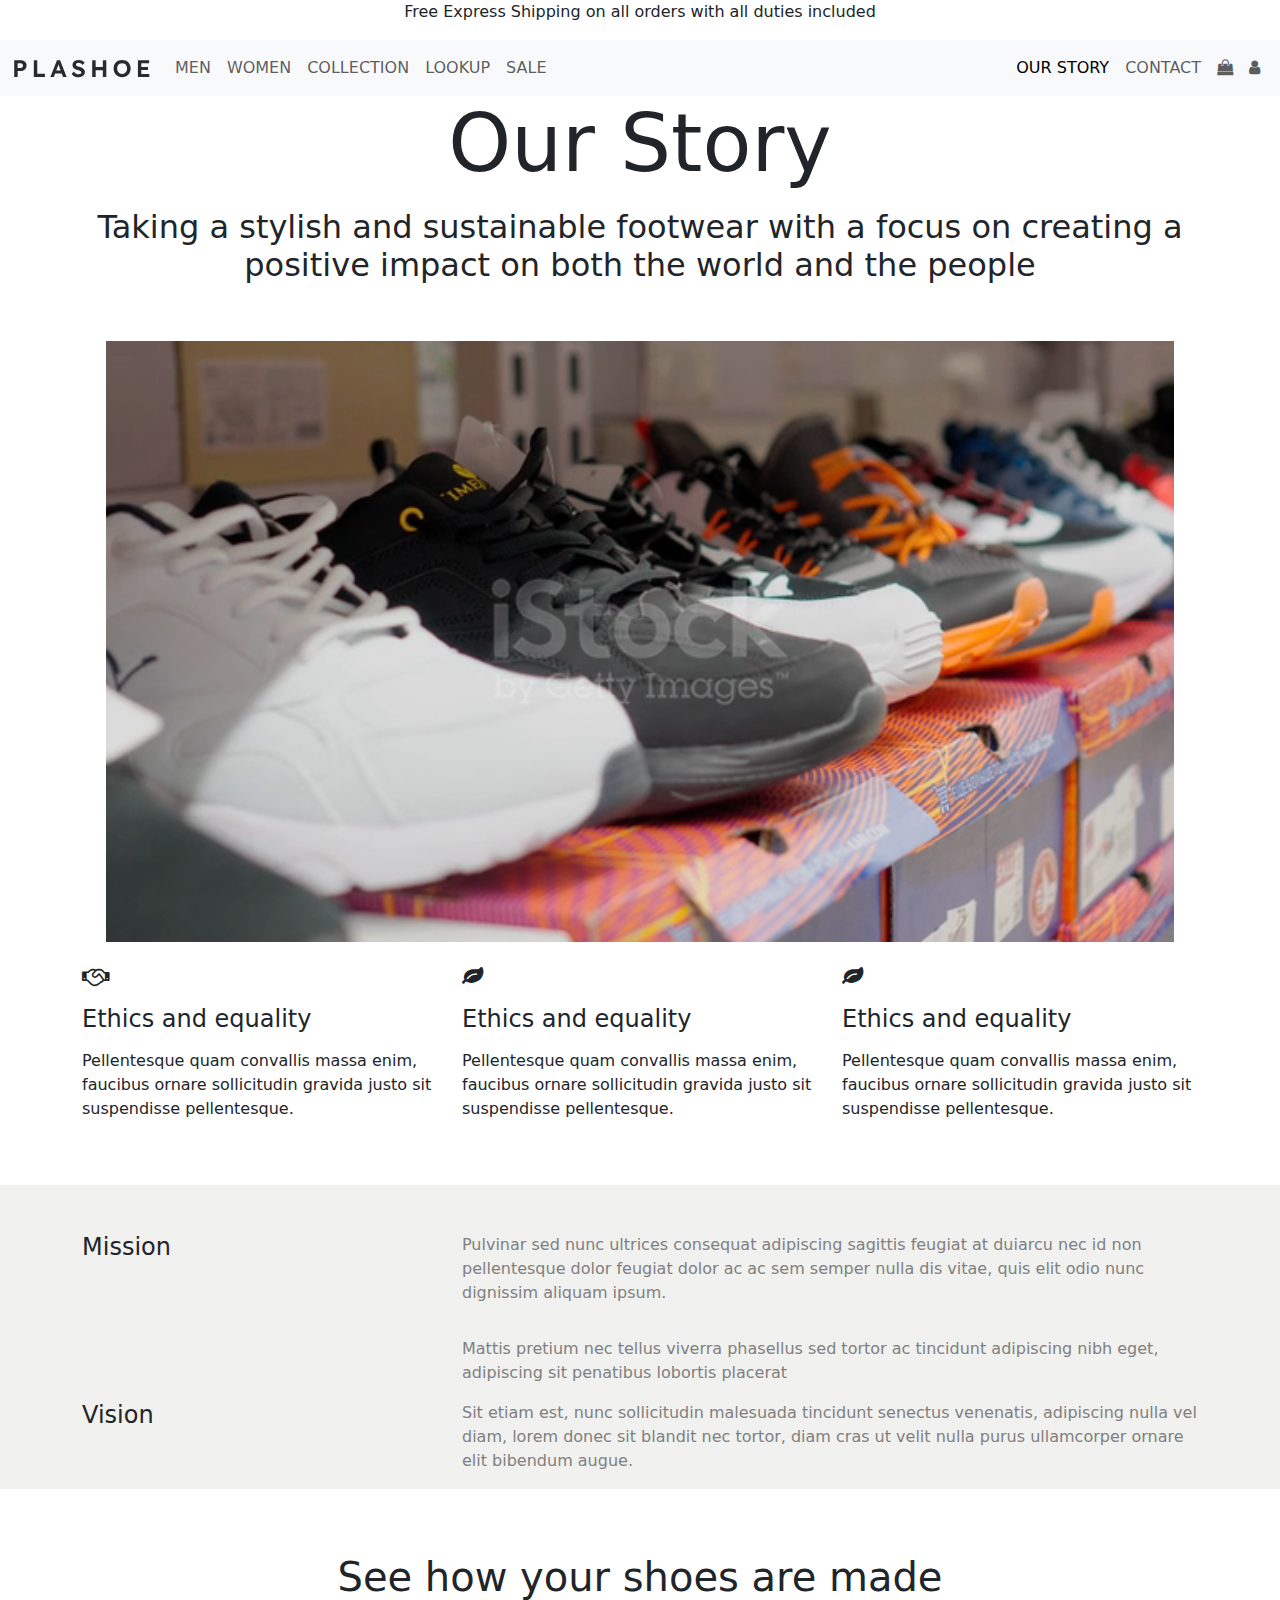
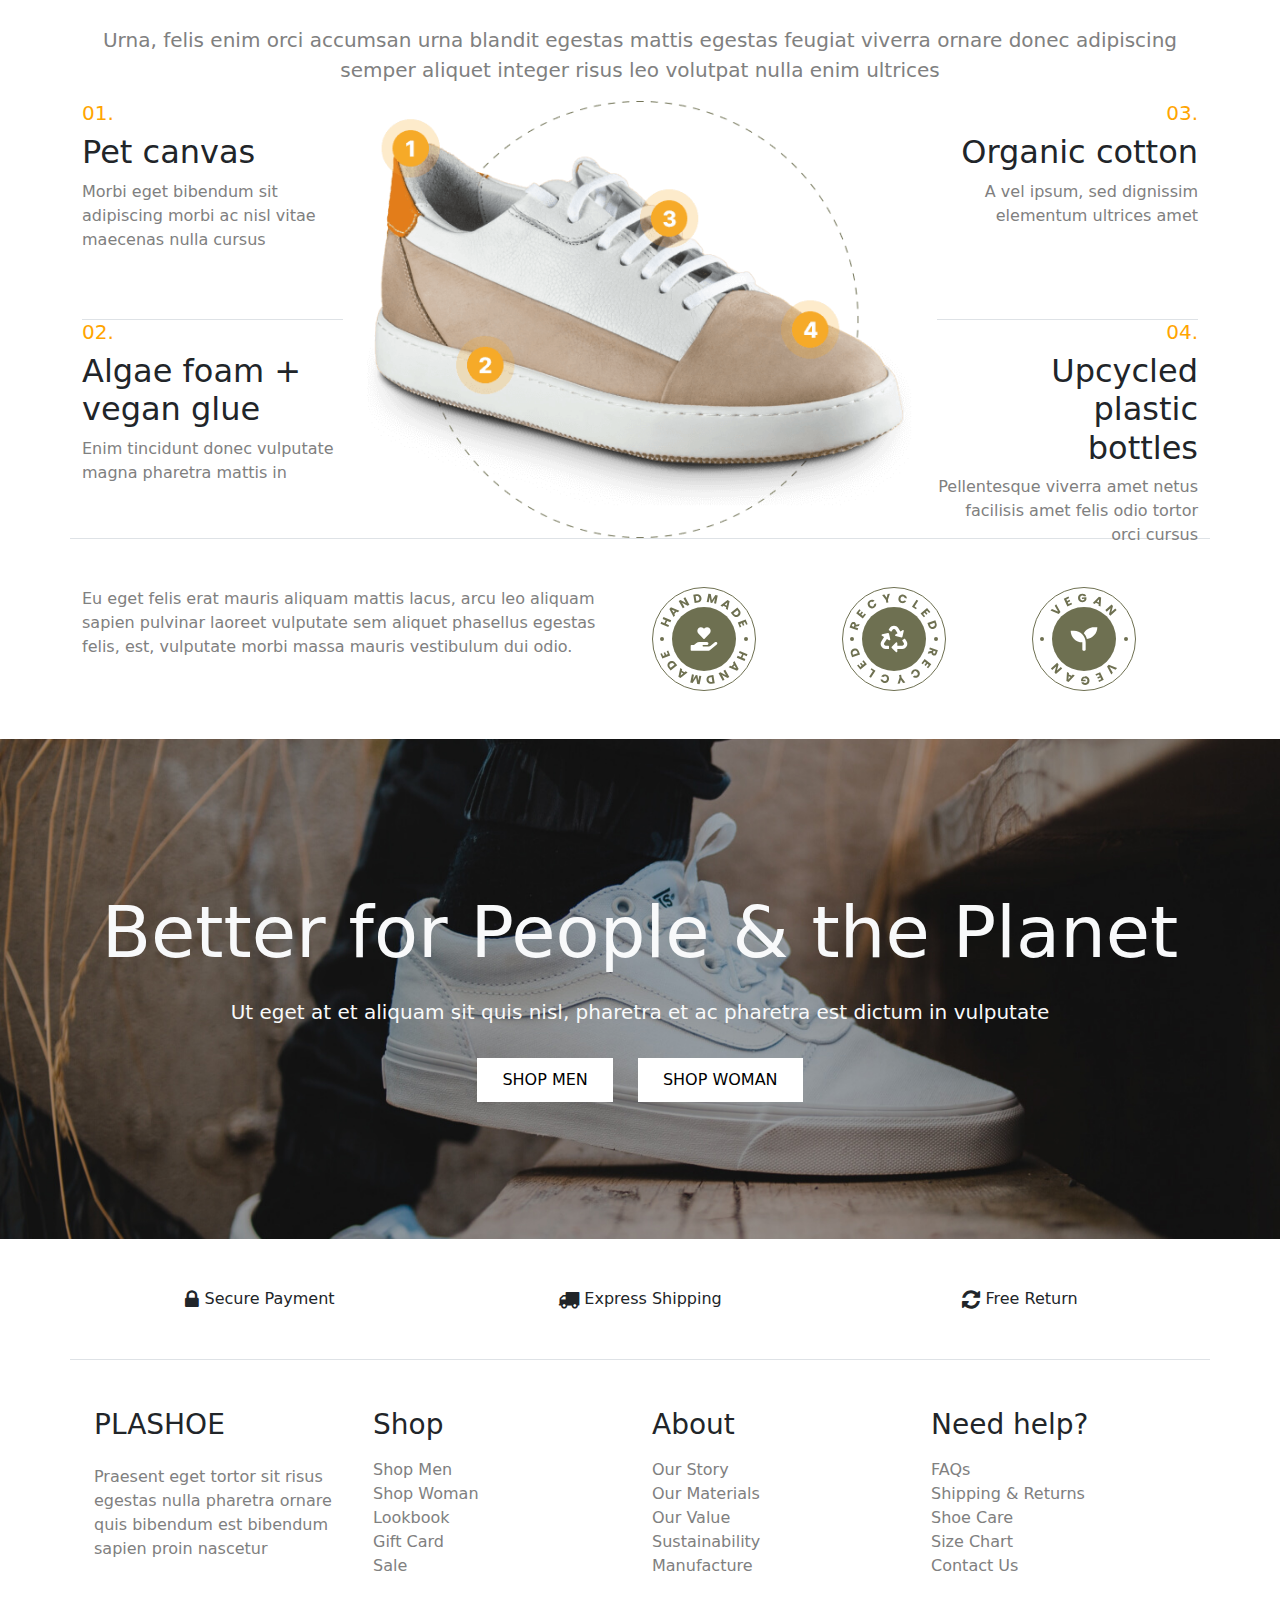
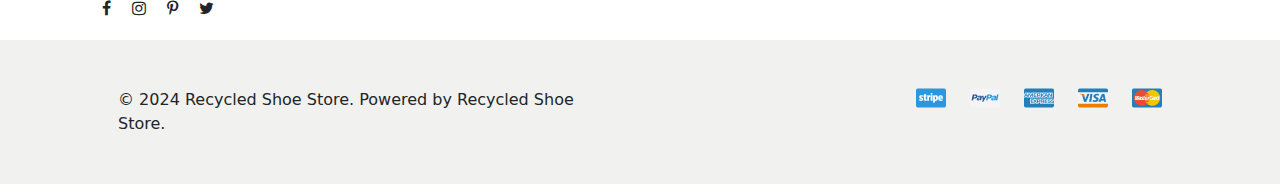
<file: bs website1/Our story.html>
<!DOCTYPE html>
<html lang="en">

<head>
    <meta charset="UTF-8">
    <meta name="viewport" content="width=device-width, initial-scale=1.0">
    <link href="https://cdn.jsdelivr.net/npm/bootstrap@5.3.3/dist/css/bootstrap.min.css" rel="stylesheet"
        integrity="sha384-QWTKZyjpPEjISv5WaRU9OFeRpok6YctnYmDr5pNlyT2bRjXh0JMhjY6hW+ALEwIH" crossorigin="anonymous">
    <script src="https://cdn.jsdelivr.net/npm/bootstrap@5.3.3/dist/js/bootstrap.bundle.min.js"
        integrity="sha384-YvpcrYf0tY3lHB60NNkmXc5s9fDVZLESaAA55NDzOxhy9GkcIdslK1eN7N6jIeHz"
        crossorigin="anonymous"></script>
    <link rel="stylesheet" href="https://cdnjs.cloudflare.com/ajax/libs/font-awesome/4.7.0/css/font-awesome.min.css">
    <link rel="stylesheet" href="https://cdnjs.cloudflare.com/ajax/libs/font-awesome/4.7.0/css/font-awesome.min.css">
    <link rel="preconnect" href="https://fonts.googleapis.com">
    <link rel="preconnect" href="https://fonts.gstatic.com" crossorigin>
    <link href="https://fonts.googleapis.com/css2?family=Ubuntu:wght@400;500;700&display=swap" rel="stylesheet">
    <link rel="stylesheet" href="style.css">
    <title>Our Story</title>
</head>

<body>
    <center>
        <p>Free Express Shipping on all orders with all duties included</p>
    </center>
    <!-- nav start -->
    <nav class="navbar navbar-expand-sm bg-light navbar-light">
        <div class="container-fluid">
            <a class="navbar-brand d-flex align-items-center" href="index.html"><img src="img/site-logo.svg" alt=""
                    class="img-fluid"></a>
            <button class="navbar-toggler" type="button" data-bs-toggle="collapse" data-bs-target="#collapsibleNavbar">
                <span class="navbar-toggler-icon"></span>
            </button>
            <div class="collapse navbar-collapse" id="collapsibleNavbar">
                <ul class="navbar-nav">
                    <li class="nav-item ">
                        <a class="nav-link" href="Men.html"> MEN</a>
                    </li>
                    <li class="nav-item">
                        <a class="nav-link" href="#">WOMEN</a>
                    </li>
                    <li class="nav-item">
                        <a class="nav-link" href="#">COLLECTION</a>
                    </li>
                    <li class="nav-item">
                        <a class="nav-link" href="#">LOOKUP</a>
                    </li>
                    <li class="nav-item">
                        <a class="nav-link" href="#">SALE</a>
                    </li>
                </ul>
                <ul class="navbar-nav ms-auto">
                    <li class="nav-item">
                        <a class="nav-link active" href="Our story.html">OUR STORY</a>
                    </li>
                    <li class="nav-item">
                        <a class="nav-link" href="contact.html">CONTACT</a>
                    </li>
                    <li class="nav-item">
                        <a class="nav-link" href="#"><i class="fa fa-shopping-bag" aria-hidden="true"></i>
                        </a>
                    </li>
                    <li class="nav-item">
                        <a class="nav-link" href="#"><i class="fa fa-user" aria-hidden="true"></i>
                        </a>
                    </li>
                </ul>
            </div>
        </div>
    </nav>
    <!-- nav end -->

    <div class="container">
        <div class="container-fluid">
            <h1 class="text-center display-1"><b>Our Story</b></h1>
            <h2 class="tc mt-3">Taking a stylish and sustainable footwear with a focus on creating a positive
                impact on both the world and the people</h2>
            <div class="container-fluid">
                <video src="img/shoe.mp4" autoplay muted width="100%" class="mt-5"></video>
            </div>
        </div>
    </div>

    <div class="container-fluid mt-3">
        <div class="container">
            <div class="row">
                <div class="container-fluid">
                    <div class="row">
                        <div class="col-md-4 col-12 col-sm-12">
                            <i class="fa fa-handshake-o fa-lg" aria-hidden="true"></i>
                            <h4 class="pt-3 pb-2">Ethics and equality</h4>
                            <p>
                                Pellentesque quam convallis massa enim, <br>faucibus ornare sollicitudin gravida justo
                                sit <br>suspendisse pellentesque.
                            </p>
                        </div>

                        <div class="col-md-4 col-12 col-sm-12">
                            <i class="fa fa-leaf fa-lg" aria-hidden="true"></i>
                            <h4 class="pt-3 pb-2">Ethics and equality</h4>
                            <p>
                                Pellentesque quam convallis massa enim, <br>faucibus ornare sollicitudin gravida justo
                                sit <br>suspendisse pellentesque.
                            </p>
                        </div>

                        <div class="col-md-4 col-12 col-sm-12">
                            <i class="fa fa-leaf fa-lg" aria-hidden="true"></i>
                            <h4 class="pt-3 pb-2">Ethics and equality</h4>
                            <p>
                                Pellentesque quam convallis massa enim, <br>faucibus ornare sollicitudin gravida justo
                                sit <br>suspendisse pellentesque.
                            </p>
                        </div>
                    </div>
                </div>
            </div>
        </div>
    </div>

    <div class="container-fluid mt-5" style="background: #f1f1ef;">
        <div class="container pt-5">
            <div class="row">
                <div class="col-md-4 col-12 col-sm-12">
                    <h4>Mission</h4>
                </div>
                <div class="col-md-8 col-12 col-sm-12">
                    <p style="color: gray;">
                        Pulvinar sed nunc ultrices consequat adipiscing sagittis feugiat at duiarcu nec id non
                        pellentesque dolor feugiat dolor ac ac sem semper nulla dis vitae, quis elit odio nunc dignissim
                        aliquam ipsum.
                    </p>
                    <p class="pt-3" style="color: gray;">
                        Mattis pretium nec tellus viverra phasellus sed tortor ac tincidunt adipiscing nibh eget,
                        adipiscing sit penatibus lobortis placerat
                    </p>
                </div>

                <div class="col-md-4 col-12 col-sm-12">
                    <h4>Vision</h4>
                </div>
                <div class="col-md-8 col-12 col-sm-12">
                    <p style="color: gray;">
                        Sit etiam est, nunc sollicitudin malesuada tincidunt senectus venenatis, adipiscing nulla vel
                        diam, lorem donec sit blandit nec tortor, diam cras ut velit nulla purus ullamcorper ornare elit
                        bibendum augue.
                    </p>
                </div>
            </div>
        </div>
    </div>

    <div class="container-fluid mt-5">
        <div class="container border-bottom border-1">
            <div class="row">
                <h1 class="p-3" style="text-align: center;">See how your shoes are made</h1>
                <p style="color: gray;font-size: 20px;text-align: center;">Urna, felis enim orci accumsan urna blandit
                    egestas
                    mattis egestas feugiat viverra ornare donec adipiscing semper aliquet integer risus leo volutpat
                    nulla enim
                    ultrices</p>
                <div class="container">
                    <div class="row">
                        <div class="col-md-3 col-12 col-sm-12">
                            <div class="col-md-12 col-12 col-sm-12 h-50 border-bottom border-1">
                                <h5 style="color: orange;">01.</h5>
                                <h2>Pet canvas</h2>
                                <p style="color: gray;">Morbi eget bibendum sit adipiscing morbi ac nisl vitae maecenas
                                    nulla cursus</p>
                            </div>
                            <div class="col-md-12 col-12 col-sm-12 h-50">
                                <h5 style="color: orange;">02.</h5>
                                <h2>Algae foam +<br>vegan glue</h2>
                                <p style="color: gray;">Enim tincidunt donec vulputate magna pharetra mattis in</p>
                            </div>
                        </div>
                        <div class="col-md-6 col-12 col-sm-12">
                            <img class="img-fluid" src="img/recycled-shoe-store-how-shoes-are-made-image.png" alt="">
                        </div>
                        <div class="col-md-3 col-12 col-sm-12">
                            <div class="col-md-12 col-12 col-sm-12 h-50 border-bottom border-1"
                                style="text-align: right;">
                                <h5 style="color: orange;">03.</h5>
                                <h2>Organic cotton</h2>
                                <p style="color: gray;">A vel ipsum, sed dignissim elementum ultrices amet</p>
                            </div>
                            <div class="col-md-12 col-12 col-sm-12 h-50" style="text-align: right;">
                                <h5 style="color: orange;">04.</h5>
                                <h2>Upcycled plastic<br>bottles</h2>
                                <p style="color: gray;">Pellentesque viverra amet netus facilisis amet felis odio tortor
                                    orci cursus
                                </p>
                            </div>
                        </div>
                    </div>
                </div>
            </div>
        </div>

        <div class="container mt-5">
            <div class="row">
                <div class="col-md-6 col-12 col-sm-12">
                    <p style="color: gray;">
                        Eu eget felis erat mauris aliquam mattis lacus, arcu leo aliquam sapien pulvinar laoreet
                        vulputate sem aliquet phasellus egestas felis, est, vulputate morbi massa mauris vestibulum dui
                        odio.
                    </p>
                </div>
                <div class="col-md-6 col-6 col-sm-12">
                    <div class="col-md-12 col-12 col-sm-12">
                        <div class="row">
                            <div class="col-md-4 col-4 col-sm-4 ">
                                <img class="img-fluid" src="img/recycled-shoe-badge-1.svg" alt="">
                            </div>
                            <div class="col-md-4 col-4 col-sm-4 ">
                                <img class="img-fluid" src="img/recycled-shoe-badge-2.svg" alt="">
                            </div>
                            <div class="col-md-4 col-4 col-sm-4 ">
                                <img class="img-fluid" src="img/recycled-shoe-badge-3.svg" alt="">
                            </div>
                        </div>
                    </div>
                </div>
            </div>
        </div>
    </div>

    <div class="container-fluid mt-5"
        style="background-image: url('img/recycled-shoe-store-cta-image-bg.jpg');height: 500px;background-size: cover;position: center;">
        <div class="container text-center" style="padding-top: 150px;">
            <h1 class="display-2 text-light"><b>Better for People & the Planet</b></h1>
            <h5 class="p-3 text-light">Ut eget at et aliquam sit quis nisl, pharetra et ac pharetra est dictum in
                vulputate
            </h5>
            <button class="btn4">
                SHOP MEN
            </button>
            <button class="btn4">
                SHOP WOMAN
            </button>
        </div>
    </div>

    <div class="container pt-5 pb-5 border-bottom border-1">
        <div class="row">
            <div class="col-md-4 col-12 col-sm-12 text-center">
                <i class="fa fa-lock fa-lg" aria-hidden="true"></i>
                <span>Secure Payment</span>
            </div>

            <div class="col-md-4 col-12 col-sm-12 text-center">
                <i class="fa fa-truck fa-lg" aria-hidden="true"></i>
                <span>Express Shipping</span>
            </div>

            <div class="col-md-4 col-12 col-sm-12 text-center">
                <i class="fa fa-refresh fa-lg" aria-hidden="true"></i>
                <span>Free Return</span>
            </div>
        </div>
    </div>

    <div class="container mt-5">
        <div class="container-fluid">
            <div class="row">
                <div class="col-md-3 col-12 col-sm-12">
                    <h3>PLASHOE</h3>
                    <p style="color: gray;padding: 15px 0px;">Praesent eget tortor sit risus<br>egestas nulla pharetra
                        ornare<br>quis bibendum est bibendum<br>sapien proin nascetur</p>
                    <i class="fa fa-facebook p-2 icn" aria-hidden="true"></i>
                    <i class="fa fa-instagram p-2 icn" aria-hidden="true"></i>
                    <i class="fa fa-pinterest-p p-2 icn" aria-hidden="true"></i>
                    <i class="fa fa-twitter p-2 icn" aria-hidden="true"></i>
                </div>
                <div class="col-md-3 col-12 col-sm-12">
                    <h3>Shop</h3>
                    <span class="d-block pt-2 clr">Shop Men</span>
                    <span class="d-block clr">Shop Woman</span>
                    <span class="d-block clr">Lookbook</span>
                    <span class="d-block clr">Gift Card</span>
                    <span class="d-block clr">Sale</span>
                </div>
                <div class="col-md-3 col-12 col-sm-12">
                    <h3>About</h3>
                    <span class="d-block pt-2 clr">Our Story</span>
                    <span class="d-block clr">Our Materials</span>
                    <span class="d-block clr">Our Value</span>
                    <span class="d-block clr">Sustainability</span>
                    <span class="d-block clr">Manufacture</span>
                </div>
                <div class="col-md-3 col-12 col-sm-12">
                    <h3>Need help?</h3>
                    <span class="d-block pt-2 clr">FAQs</span>
                    <span class="d-block clr">Shipping & Returns</span>
                    <span class="d-block clr">Shoe Care</span>
                    <span class="d-block clr">Size Chart</span>
                    <span class="d-block clr">Contact Us</span>
                </div>
            </div>
        </div>
    </div>

    <div class="container-fluid mt-3" style="background-color: #f1f1ef;">
        <div class="container">
            <div class="row">
                <div class="col-md-6 col-12 col-sm-12 p-5">
                    <span class="">© 2024 Recycled Shoe Store. Powered by Recycled Shoe Store.</span>
                </div>
                <div class="col-md-6 col-12 col-sm-12 p-5">
                    <img class="img-fluid float-end" src="img/payment-icons.png" alt="">
                </div>
            </div>
        </div>
    </div>
</body>

</html>
</file>
<file: bs website1/style.css>
* {
    margin: 0px;
    padding: 0px;
}

.ubuntu-regular {
    font-family: "Ubuntu", sans-serif;
    font-weight: 400;
    font-style: normal;
  }
  
  .ubuntu-medium {
    font-family: "Ubuntu", sans-serif;
    font-weight: 500;
    font-style: normal;
  }
  
  .ubuntu-bold {
    font-family: "Ubuntu", sans-serif;
    font-weight: 700;
    font-style: normal;
  }
  
  /* margin */
  .ml1 {margin: 200px 0px 0px 0px;}
  .ml2 {margin: 25px 0px;}
  .ml3 {margin: 0px 0px 0px 0px;}
  .ml4 {margin: 0px 0px 0px 0px;}
  .ml5 {margin: 0px 0px 0px 0px;}
  .ml6 {margin: 0px 0px 0px 0px;}
  .ml7 {margin: 0px 0px 0px 0px;}
  .ml8 {margin: 0px 0px 0px 0px;}
  .ml9 {margin: 0px 0px 0px 0px;}
  .ml10 {margin: 0px 0px 0px 0px;}
  .ml11 {margin: 0px 0px 0px 0px;}
  .ml12 {margin: 0px 0px 0px 0px;}
  .ml13 {margin: 0px 0px 0px 0px;}
  .ml14 {margin: 0px 0px 0px 0px;}
  .ml15 {margin: 0px 0px 0px 0px;}
  .ml16 {margin: 0px 0px 0px 0px;}
  .ml17 {margin: 0px 0px 0px 0px;}
  .ml18 {margin: 0px 0px 0px 0px;}
  .ml19 {margin: 0px 0px 0px 0px;}
  .ml20 {margin: 0px 0px 0px 0px;}

  /* text */
  .tl{text-align: left;}
  .tc{text-align: center;}
  .tr{text-align: right;}
  .tj{text-align: justify;}

  /* button */
  .btn1{border: none;background: white;color: black;padding: 15px 30px;margin: 10px 0px;transition: 1s;font-weight: 500;}
  .btn1:hover{border: none;background: black;color: white;padding: 15px 30px;margin: 10px 0px;transition: 0.5s;font-weight: 500;}

  .btn2{border: 1px solid white;background: none;color: white;padding: 10px 20px;}
  .btn2:hover{border: 1px solid white;background: white;color: black;padding: 10px 20px;transition: 0.5s;}

  .btn3{border: none;background: white;color: black;padding: 10px 20px;width: 100%;}
  .btn3:hover{border: none;background: black;color: white;padding: 10px 20px;transition: 0.5s;display: block;}

  .btn4{border: none;background-color: white;color: black;padding: 10px 25px;margin: 10px;}
  .btn4:hover{border: none;background-color: black;color: white;padding: 10px 25px;transition: 0.5s;}

  .btn5{border: none;background: none;display: block;text-align: left;}

  .btn6{border: none;background: #6e7051;color: white;font-size: 20px;padding: 10px 20px;}
  .btn6:hover{border: none;background: #000000c7;color: white;font-size: 20px;padding: 10px 20px;transition: 0.5s;}

  .btn7{border: none;background: none;color: gray;padding: 10px 20px;}

  .btn8{border: none;background: dimgray;color: white;height: 40px;width: 100%;}

  .btn9{border: none;background: #6e7051;color: white;padding: 10px 25px;margin-top: 10px;}
  .btn9:hover{border: none;background: black;color: white;padding: 10px 25px;margin-top: 10px;transition: 0.5s;}

  .icn:hover{color: orange;transition: 0.5s;}

  .btn10{height: 40px;width: 100%;background: #444242;border: 0px;color: white;}
  .btn10:hover{background: black;color: white;}

  .hide    .btn10{
    display: none;
}

.hide:hover .btn10{
    display: block;
}

.h50{
    height: 40px ;
}
.w100{
    width: 100%;
}

.bgs{
    background: #f1f1ef;
}

.rt{transform: scale(0.9);transition: 1s;}
.rt:hover{transform: scale(1.0);transition: 1s;}

 /* color */
 .clr{color: grey;}
 .cll{color: grey;}

 /* height */
 .h50{height: 50px;}
 .w100{width: 100%;}
</file>
